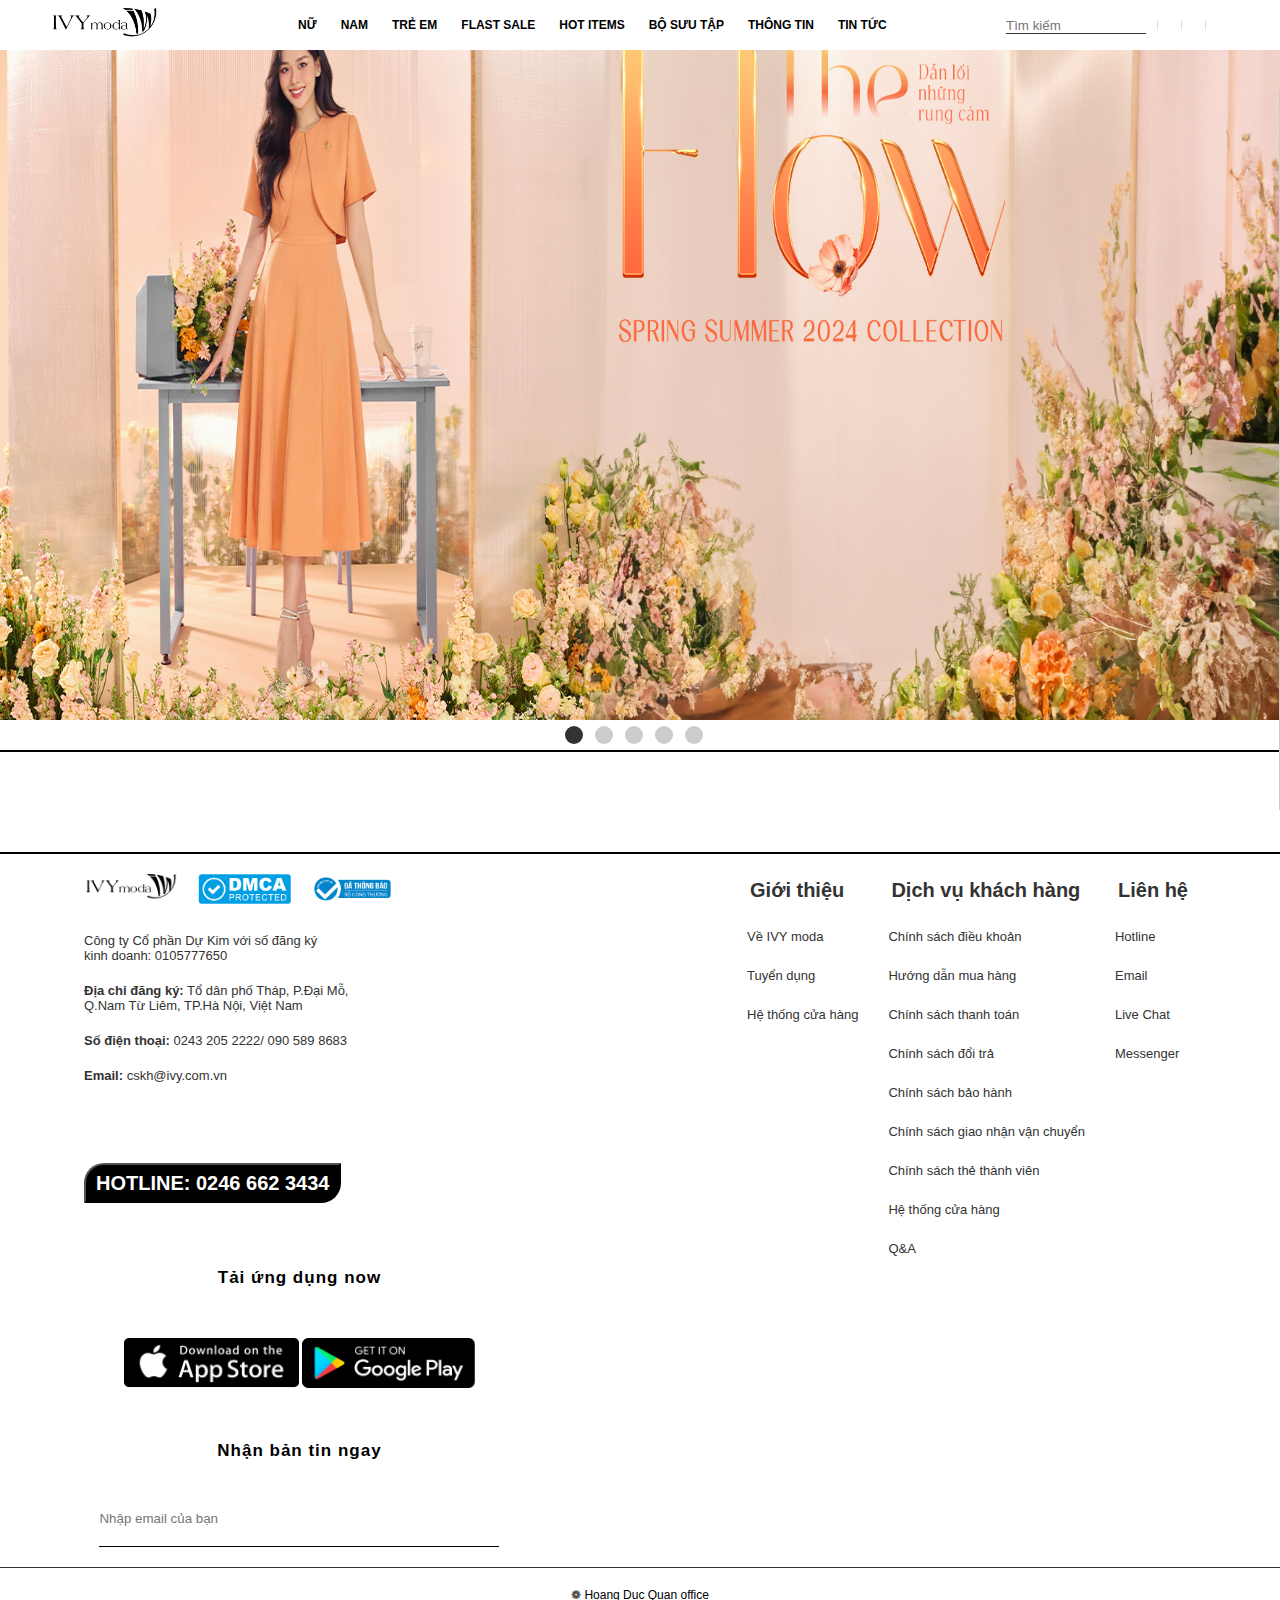
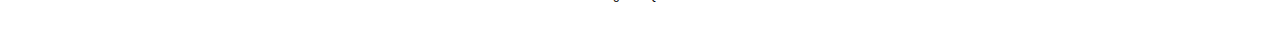
<file: website-valorant/index.html>
<!DOCTYPE html>
<html lang="en">
  <head>
    <meta charset="UTF-8" />
    <meta name="viewport" content="width=device-width, initial-scale=1.0" />
    <title>Document</title>
    <link rel="stylesheet" href="css/style.css" />
    <link
      rel="stylesheet"
      href="https://cdnjs.cloudflare.com/ajax/libs/font-awesome/6.5.0/css/all.min.css"
      integrity="sha512-Avb2QiuDEEvB4bZJYdft2mNjVShBftLdPG8FJ0V7irTLQ8Uo0qcPxh4Plq7G5tGm0rU+1SPhVotteLpBERwTkw=="
      crossorigin="anonymous"
      referrerpolicy="no-referrer"
    />
  </head>
  <body>
    <header>
      <div class="logo">
        <a href="index.html"> <img src="images/logo (1).png" /></a>
      </div>
      <div class="menu">
        <li>
          <a href="category.html">NỮ</a>
          <ul class="submenu show-detal-product">
            <li><a href="">Hàng mới về</a></li>
            <li><a href="">Collection</a></li>
            <li>
              <a href="">Áo</a>
              <ul class="show-detal-product">
                <li><a href="">Áo sơ mi</a></li>
                <li><a href="">Áo thun</a></li>
                <li><a href="">Áo vét</a></li>
                <li><a href="">Áo len</a></li>
                <li><a href="">Áo khoác</a></li>
              </ul>
            </li>
            <li>
              <a href="">Quần</a>
              <ul class="show-detal-product">
                <li><a href="">Quần jean</a></li>
                <li><a href="">Quần lững</a></li>
                <li><a href="">Quần dài</a></li>
                <li><a href="">Quần heateal</a></li>
                <li><a href="">Quần đẹp</a></li>
              </ul>
            </li>
          </ul>
        </li>
        <li>
          <a href="">NAM</a>
          <ul class="submenu show-detal-product">
            <li><a href="">Hàng mới về</a></li>
            <li><a href="">Collection</a></li>
            <li>
              <a href="">Áo</a>
              <ul class="show-detal-product">
                <li><a href="">Áo sơ mi</a></li>
                <li><a href="">Áo thun</a></li>
                <li><a href="">Áo vét</a></li>
                <li><a href="">Áo len</a></li>
                <li><a href="">Áo khoác</a></li>
              </ul>
            </li>
            <li>
              <a href="">Quần</a>
              <ul class="show-detal-product">
                <li><a href="">Quần jean</a></li>
                <li><a href="">Quần lững</a></li>
                <li><a href="">Quần dài</a></li>
                <li><a href="">Quần heateal</a></li>
                <li><a href="">Quần đẹp</a></li>
              </ul>
            </li>
          </ul>
        </li>
        <li><a href="">TRẺ EM</a></li>
        <li><a href="">FLAST SALE</a></li>
        <li><a href="">HOT ITEMS</a></li>
        <li><a href="">BỘ SƯU TẬP</a></li>
        <li><a href="">THÔNG TIN</a></li>
        <li><a href="">TIN TỨC</a></li>


      </div>
      <div class="other">
        <li>
          <input type="text" placeholder="Tìm kiếm " />
          <i class="fas fa-search"> </i>
        </li>
        <li><a class="fa fa-paw"></a></li>
        <li><a class="fa fa-user"></a></li>
        <li><a class="fa fa-shopping-bag"></a></li>
      </div>
    </header>
    <section id="Slider">
      <div class="aspect-radio-169">
        <img src="images/slider1.jpg" alt="" />
        <img src="images/slider2.jpg" alt="" />
        <img src="images/slider3.jpg" alt="" />
      </div>
      <div class="btn-container">
        <div class="dot active"></div>
        <div class="dot"></div>
        <div class="dot"></div>
        <div class="dot"></div>
        <div class="dot"></div>
      </div>
    </section>
    <!-- -------------------------footer---------- -->
    <footer>
      <div class="container">
        <div class="main-footer row">
          <div class="footer-left">
            <div class="footer-left-top">
              <img src="images/logo (1).png" alt="" /><img
                src="images/dmca_protected_16_120.png"
                alt=""
              /><img src="images/img-congthuong.png" alt="" />
            </div>
            <div class="footer-left-main">
              <p>
                Công ty Cổ phần Dự Kim với số đăng ký <br />
                kinh doanh: 0105777650 <br />
              </p>
              <p>
                <span style="font-weight: bold"> Địa chỉ đăng ký:</span> Tổ dân
                phố Tháp, P.Đại Mỗ, <br />
                Q.Nam Từ Liêm, TP.Hà Nội, Việt Nam <br />
              </p>
              <p>
                <span style="font-weight: bold"> Số điện thoại:</span> 0243 205
                2222/ 090 589 8683 <br />
              </p>
              <p>
                <span style="font-weight: bold"> Email:</span> cskh@ivy.com.vn
              </p>
            </div>
            <div class="footer-left-bottom">
                <i class="fa-brands fa-facebook"></i>
                <i class="fa-brands fa-instagram"></i>
                <i class="fa-brands fa-instagram"></i>
                <i class="fa-brands fa-youtube"></i>
                <i class="fa-brands fa-facebook-messenger"></i>
            </div>
            <div class="footer-left-bottom-hotline">
                <button><p>HOTLINE: 0246 662 3434</p></button>
            </div>
          </div>
          <div class="footer-main row">
            <div class="footer-main-content">
              <h2>Giới thiệu</h2>
              <ul>
                <li>Về IVY moda</li>
                <li>Tuyển dụng</li>
                <li>Hệ thống cửa hàng</li>
              </ul>
            </div>
            <div class="footer-main-content">
              <h2>Dịch vụ khách hàng</h2>
              <ul>
                <li>Chính sách điều khoản</li>
                <li>Hướng dẫn mua hàng</li>
                <li>Chính sách thanh toán</li>
                <li>Chính sách đổi trả</li>
                <li>Chính sách bảo hành</li>
                <li>Chính sách giao nhận vận chuyển</li>
                <li>Chính sách thẻ thành viên</li>
                <li>Hệ thống cửa hàng</li>
                <li>Q&A</li>
              </ul>
            </div>
            <div class="footer-main-content">
              <h2>Liên hệ</h2>
              <ul>
                <li>Hotline</li>
                <li>Email</li>
                <li>Live Chat</li>
                <li>Messenger</li>
              </ul>
            </div>
          </div>
          <div class="footer-right">
            <p>Tải ứng dụng now</p>
            <div class="app-google">
              <img src="images/appstore.png" alt="" />
              <img src="images/googleplay.png" alt="" />
            </div>
            <p>Nhận bản tin ngay</p>
            <input type="text" name="" id="" placeholder="Nhập email của bạn" />
          </div>
        </div>
      </div>
      <div class="footer-botom">
        <p> &#10049; Hoang Duc Quan office</p>
      </div>
    </footer>
    <!-- <div class="footer-top">
      <li>
        <a href=""><img src="images/img-congthuong.png" alt="" /></a>
      </li>
      <li><a href="">Liên hệ</a></li>
      <li><a href="">Giới thiệu </a></li>
      <li><a href="">Tuyển dụng</a></li>
      <li>
        <a href="" class="fab fa-facebook-f"></a
        ><a href="" class="fab fa-twitter"></a
        ><a href="" class="fab fa-youtube"></a>
      </li>
    </div>
    <div class="footer-bot">
      <p>
        Công ty Cổ phần Dự Kim với số đăng ký kinh doanh: 0105777650 <br />

        Địa chỉ đăng ký: Tổ dân phố Tháp, P.Đại Mỗ, Q.Nam Từ Liêm, TP.Hà Nội,
        Việt Nam <br />

        Số điện thoại: <b> 0243 205 2222/ 090 589 8683 </b> <br />

        Email: cskh@ivy.com.vn
      </p>
    </div>
    <div class="footer-botom">
      <p>Hoang Duc Quan office</p>
    </div> -->
    <script src="JS/main.js"></script>
  </body>
</html>
</file>
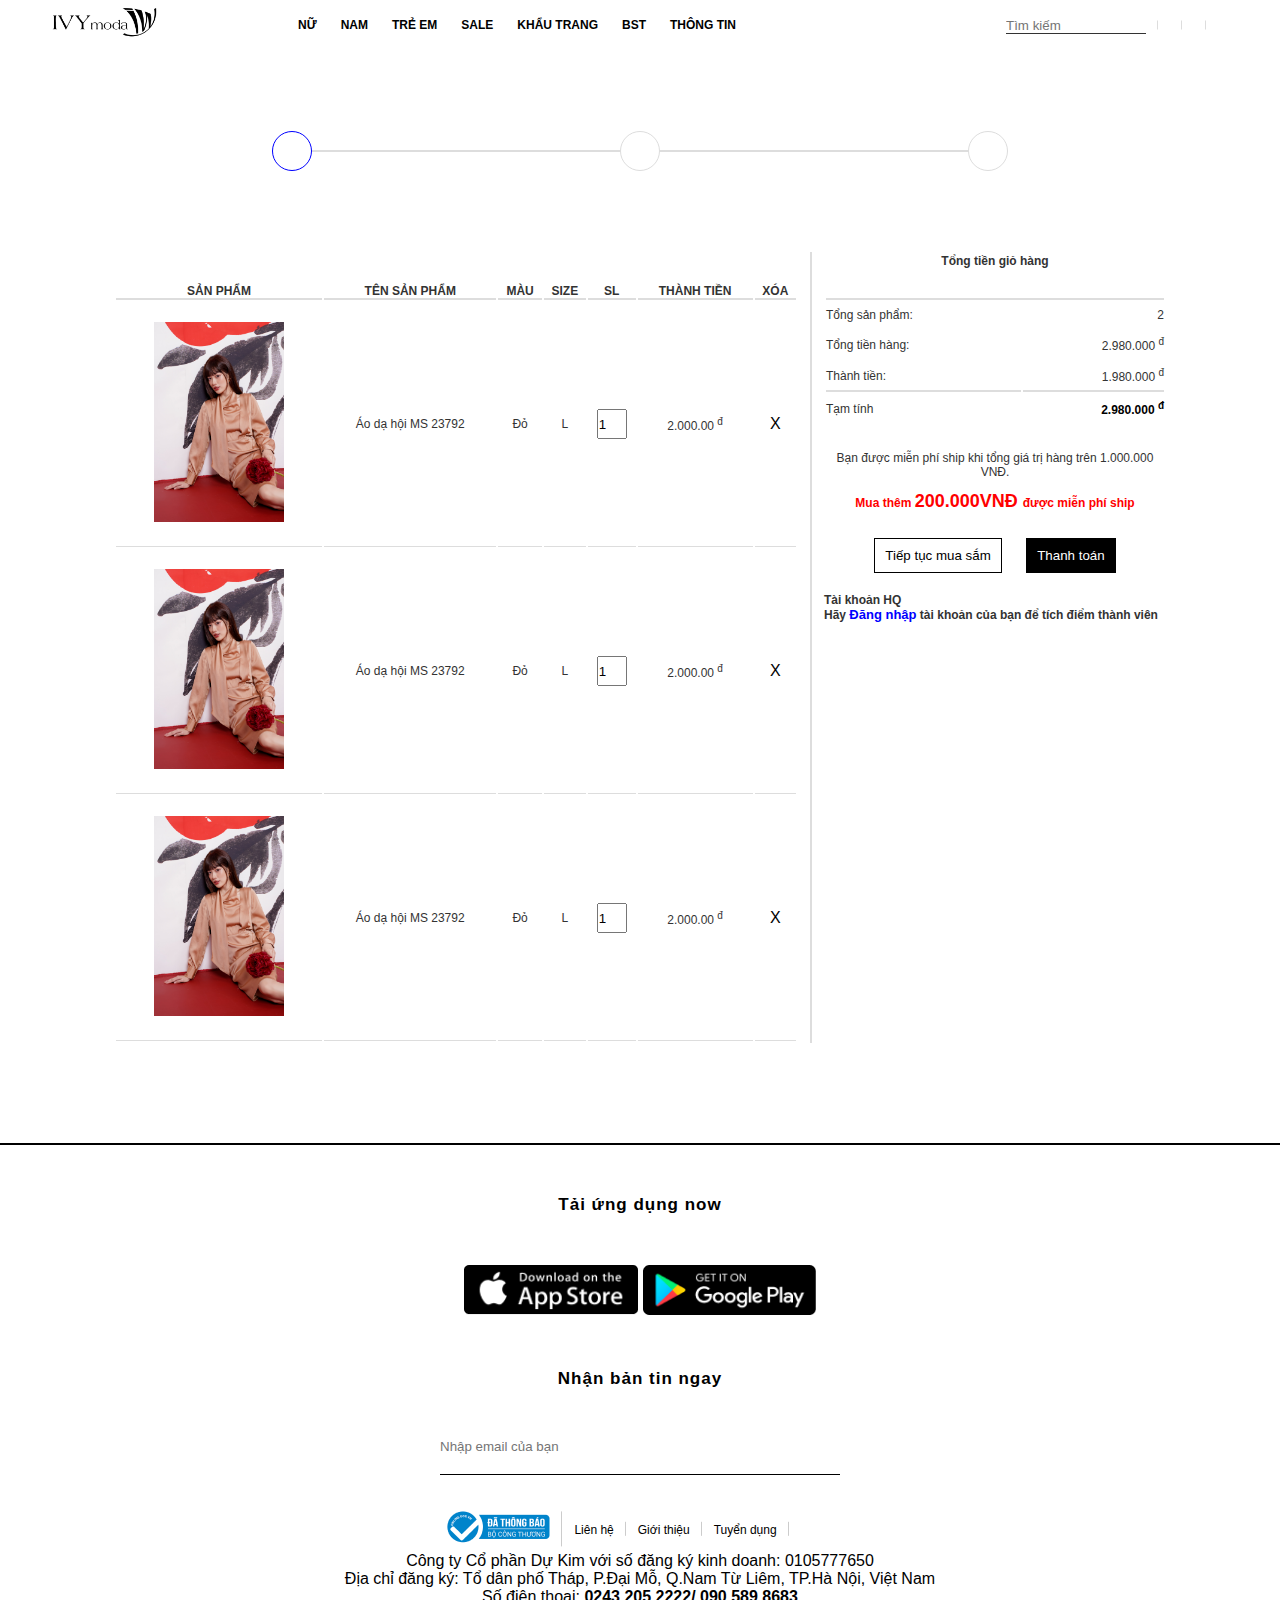
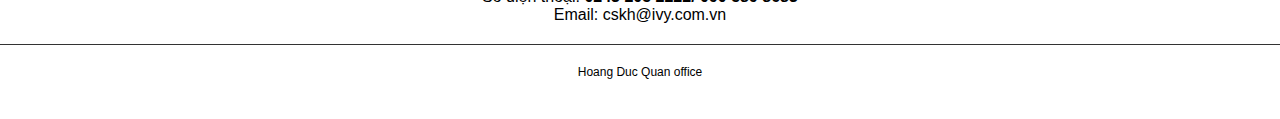
<file: website-valorant/cart.html>
<!DOCTYPE html>
<html lang="en">
  <head>
    <meta charset="UTF-8" />
    <meta name="viewport" content="width=device-width, initial-scale=1.0" />
    <title>Document</title>
    <link rel="stylesheet" href="css/style.css" />
    <link
      rel="stylesheet"
      href="https://cdnjs.cloudflare.com/ajax/libs/font-awesome/6.5.0/css/all.min.css"
      integrity="sha512-Avb2QiuDEEvB4bZJYdft2mNjVShBftLdPG8FJ0V7irTLQ8Uo0qcPxh4Plq7G5tGm0rU+1SPhVotteLpBERwTkw=="
      crossorigin="anonymous"
      referrerpolicy="no-referrer"
    />
  </head>
  <body>
    <header>
      <div class="logo">
        <a href="index.html"> <img src="images/logo (1).png" /></a>
      </div>
      <div class="menu">
        <li>
          <a href="">NỮ</a>
          <ul class="submenu show-detal-product">
            <li><a href="">Hàng mới về</a></li>
            <li><a href="">Collection</a></li>
            <li>
              <a href="">Áo</a>
              <ul class="show-detal-product">
                <li><a href="">Áo sơ mi</a></li>
                <li><a href="">Áo thun</a></li>
                <li><a href="">Áo vét</a></li>
                <li><a href="">Áo len</a></li>
                <li><a href="">Áo khoác</a></li>
              </ul>
            </li>
            <li>
              <a href="">Quần</a>
              <ul class="show-detal-product">
                <li><a href="">Quần jean</a></li>
                <li><a href="">Quần lững</a></li>
                <li><a href="">Quần dài</a></li>
                <li><a href="">Quần heateal</a></li>
                <li><a href="">Quần đẹp</a></li>
              </ul>
            </li>
          </ul>
        </li>
        <li>
          <a href="">NAM</a>
          <ul class="submenu show-detal-product">
            <li><a href="">Hàng mới về</a></li>
            <li><a href="">Collection</a></li>
            <li>
              <a href="">Áo</a>
              <ul class="show-detal-product">
                <li><a href="">Áo sơ mi</a></li>
                <li><a href="">Áo thun</a></li>
                <li><a href="">Áo vét</a></li>
                <li><a href="">Áo len</a></li>
                <li><a href="">Áo khoác</a></li>
              </ul>
            </li>
            <li>
              <a href="">Quần</a>
              <ul class="show-detal-product">
                <li><a href="">Quần jean</a></li>
                <li><a href="">Quần lững</a></li>
                <li><a href="">Quần dài</a></li>
                <li><a href="">Quần heateal</a></li>
                <li><a href="">Quần đẹp</a></li>
              </ul>
            </li>
          </ul>
        </li>
        <li><a href="">TRẺ EM</a></li>
        <li><a href="">SALE</a></li>
        <li><a href="">KHẨU TRANG</a></li>
        <li><a href="">BST</a></li>
        <li><a href="">THÔNG TIN</a></li>
      </div>
      <div class="other">
        <li>
          <input type="text" placeholder="Tìm kiếm " />
          <i class="fas fa-search"> </i>
        </li>
        <li><a class="fa fa-paw"></a></li>
        <li><a class="fa fa-user"></a></li>
        <li><a class="fa fa-shopping-bag"></a></li>
      </div>
    </header>
    <!-- end header -->

    <!------------------ cart ---------------------->
    <section class="cart">
      <div class="container">
        <div class="cart-top-wap">
          <div class="cart-top">
            <div class="cart-top-cart cart-top-item">
              <i class="fas fa-shopping-cart "></i>
            </div>
            <div class="cart-top-adress cart-top-item">
              <i class="fas fa-map-marker-alt "></i>
            </div>
            <div class="cart-top-pay cart-top-item">
              <i class="fas fa-money-check-alt c"></i>
            </div>
          </div>
        </div>
      </div>
      <div class="container">
        <div class="cart-content row">
          <div class="cart-content-left">
            <table>
              <tr>
                <th>Sản phẩm</th>
                <th>Tên sản phẩm</th>
                <th>Màu</th>
                <th>Size</th>
                <th>SL</th>
                <th>Thành tiền</th>
                <th>Xóa</th>
              </tr>
              <tr>
                <td><img src="images/anh1.jpg" alt="" height="200px" /></td>
                <td><p>Áo dạ hội MS 23792</p></td>
                <td><p>Đỏ</p></td>
                <td><p>L</p></td>
                <td><input type="number" value="1" min="1" /></td>
                <td>
                  <p>2.000.00 <sup>đ</sup></p>
                </td>
                <td>X</td>
              </tr>
              <tr>
                <td><img src="images/anh1.jpg" alt="" height="200px" /></td>
                <td><p>Áo dạ hội MS 23792</p></td>
                <td><p>Đỏ</p></td>
                <td><p>L</p></td>
                <td><input type="number" value="1" min="1" /></td>
                <td>
                  <p>2.000.00 <sup>đ</sup></p>
                </td>
                <td>X</td>
              </tr>
              <tr>
                <td><img src="images/anh1.jpg" alt="" height="200px" /></td>
                <td><p>Áo dạ hội MS 23792</p></td>
                <td><p>Đỏ</p></td>
                <td><p>L</p></td>
                <td><input type="number" value="1" min="1" /></td>
                <td>
                  <p>2.000.00 <sup>đ</sup></p>
                </td>
                <td>X</td>
              </tr>
            </table>
          </div>
          <div class="cart-content-right">
            <table>
              <tr>
                <th colspan="2">Tổng tiền giỏ hàng</th>
              </tr>
              <tr>
                <td>Tổng sản phẩm:</td>
                <td>2</td>
              </tr>
              <tr>
                <td>Tổng tiền hàng:</td>
                <td>
                  <p>2.980.000 <sup>đ</sup></p>
                </td>
              </tr>
              <tr>
                <td>Thành tiền:</td>
                <td>
                  <p>1.980.000 <sup>đ</sup></p>
                </td>
              </tr>
              <tr>
                <td>Tạm tính</td>
                <td>
                  <p style="color: black; font-weight: bold">
                    2.980.000 <sup>đ</sup>
                  </p>
                </td>
              </tr>
            </table>
            <div class="cart-content-right-text">
              <p>
                Bạn được miễn phí ship khi tổng giá trị hàng trên 1.000.000 VNĐ.
              </p>
              <p style="color: red; font-weight: bold">
                Mua thêm <span style="font-size: 18px"> 200.000VNĐ </span> được
                miễn phí ship
              </p>
            </div>
            <div class="cart-content-right-button">
              <button>Tiếp tục mua sắm</button>
              <button>Thanh toán</button>
            </div>
            <div class="cart-content-right-dangnhap">
              <p>Tài khoản HQ</p>
              <p>
                Hãy <a href="">Đăng nhập</a> tài khoản của bạn để tích điểm
                thành viên
              </p>
            </div>
          </div>
        </div>
      </div>
    </section>

    <!-- -------------------------footer---------- -->
    <section class="app-container">
      <p>Tải ứng dụng now</p>
      <div class="app-google">
        <img src="images/appstore.png" alt="" />
        <img src="images/googleplay.png" alt="" />
      </div>
      <p>Nhận bản tin ngay</p>
      <input type="text" name="" id="" placeholder="Nhập email của bạn" />
    </section>
    <div class="footer-top">
      <li>
        <a href=""><img src="images/img-congthuong.png" alt="" /></a>
      </li>
      <li><a href="">Liên hệ</a></li>
      <li><a href="">Giới thiệu </a></li>
      <li><a href="">Tuyển dụng</a></li>
      <li>
        <a href="" class="fab fa-facebook-f"></a
        ><a href="" class="fab fa-twitter"></a
        ><a href="" class="fab fa-youtube"></a>
      </li>
    </div>
    <div class="footer-bot">
      <p>
        Công ty Cổ phần Dự Kim với số đăng ký kinh doanh: 0105777650 <br />

        Địa chỉ đăng ký: Tổ dân phố Tháp, P.Đại Mỗ, Q.Nam Từ Liêm, TP.Hà Nội,
        Việt Nam <br />

        Số điện thoại: <b> 0243 205 2222/ 090 589 8683 </b> <br />

        Email: cskh@ivy.com.vn
      </p>
    </div>
    <div class="footer-botom">
      <p>Hoang Duc Quan office</p>
    </div>
    <script src="JS/main.js"></script>
  </body>
</html>
</file>
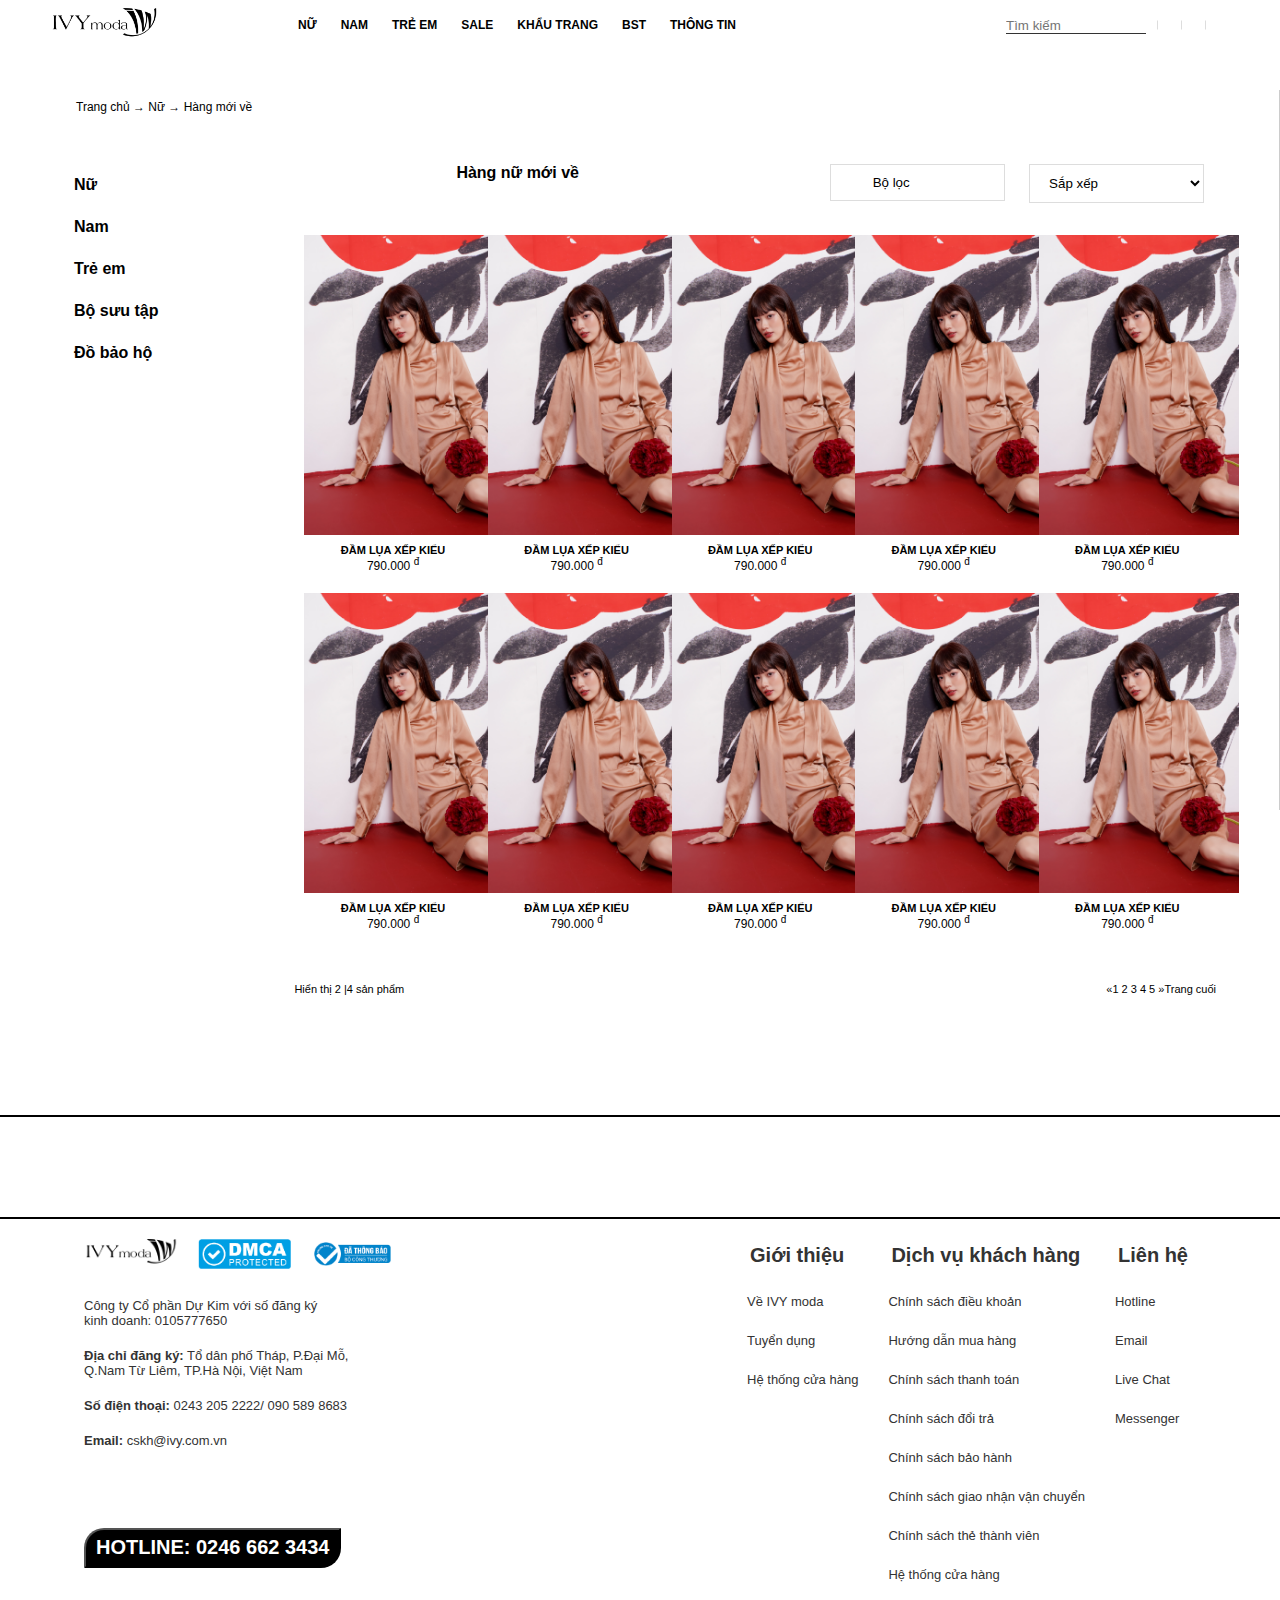
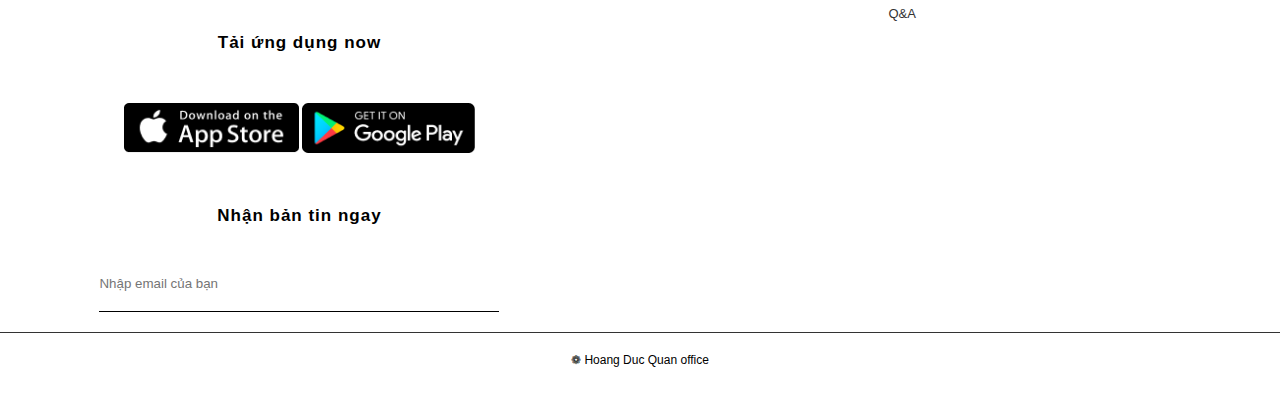
<file: website-valorant/category.html>
<!DOCTYPE html>
<html lang="en">
  <head>
    <meta charset="UTF-8" />
    <meta name="viewport" content="width=device-width, initial-scale=1.0" />
    <title>Document</title>
    <link rel="stylesheet" href="css/style.css" />
    <link
      rel="stylesheet"
      href="https://cdnjs.cloudflare.com/ajax/libs/font-awesome/6.5.0/css/all.min.css"
      integrity="sha512-Avb2QiuDEEvB4bZJYdft2mNjVShBftLdPG8FJ0V7irTLQ8Uo0qcPxh4Plq7G5tGm0rU+1SPhVotteLpBERwTkw=="
      crossorigin="anonymous"
      referrerpolicy="no-referrer"
    />
  </head>
  <body>
    <header>
      <div class="logo">
        <a href="index.html"> <img src="images/logo (1).png" /></a>
      </div>
      <div class="menu">
        <li>
          <a href="">NỮ</a>
          <ul class="submenu show-detal-product">
            <li><a href="">Hàng mới về</a></li>
            <li><a href="">Collection</a></li>
            <li>
              <a href="">Áo</a>
              <ul class="show-detal-product">
                <li><a href="">Áo sơ mi</a></li>
                <li><a href="">Áo thun</a></li>
                <li><a href="">Áo vét</a></li>
                <li><a href="">Áo len</a></li>
                <li><a href="">Áo khoác</a></li>
              </ul>
            </li>
            <li>
              <a href="">Quần</a>
              <ul class="show-detal-product">
                <li><a href="">Quần jean</a></li>
                <li><a href="">Quần lững</a></li>
                <li><a href="">Quần dài</a></li>
                <li><a href="">Quần heateal</a></li>
                <li><a href="">Quần đẹp</a></li>
              </ul>
            </li>
          </ul>
        </li>
        <li>
          <a href="">NAM</a>
          <ul class="submenu show-detal-product">
            <li><a href="">Hàng mới về</a></li>
            <li><a href="">Collection</a></li>
            <li>
              <a href="">Áo</a>
              <ul class="show-detal-product">
                <li><a href="">Áo sơ mi</a></li>
                <li><a href="">Áo thun</a></li>
                <li><a href="">Áo vét</a></li>
                <li><a href="">Áo len</a></li>
                <li><a href="">Áo khoác</a></li>
              </ul>
            </li>
            <li>
              <a href="">Quần</a>
              <ul class="show-detal-product">
                <li><a href="">Quần jean</a></li>
                <li><a href="">Quần lững</a></li>
                <li><a href="">Quần dài</a></li>
                <li><a href="">Quần heateal</a></li>
                <li><a href="">Quần đẹp</a></li>
              </ul>
            </li>
          </ul>
        </li>
        <li><a href="">TRẺ EM</a></li>
        <li><a href="">SALE</a></li>
        <li><a href="">KHẨU TRANG</a></li>
        <li><a href="">BST</a></li>
        <li><a href="">THÔNG TIN</a></li>
      </div>
      <div class="other">
        <li>
          <input type="text" placeholder="Tìm kiếm " />
          <i class="fas fa-search"> </i>
        </li>
        <li><a class="fa fa-paw"></a></li>
        <li><a class="fa fa-user"></a></li>
        <li><a class="fa fa-shopping-bag"></a></li>
      </div>
    </header>
    <!----------------------------category------------------  -->
    <section class="category">
      <div class="container">
      <div class="category-container row">
        <div class="category-top">
          <p>
            Trang chủ <span>&#8594;</span> Nữ <span>&#8594;</span> Hàng mới về
          </p>
        </div>
      </div>
      <div class="category-main">
        <div class="category-left">
          <ul>
            <li class="category-left-li">
              <a href="">Nữ</a>
              <ul>
                <li><a href="">Hàng nữ mới về</a></li>
                <li><a href="">Beyond trendy</a></li>
                <li><a href="">Jean for joy</a></li>
                <li><a href="">Quần jean nữ</a></li>
              </ul>
            </li>
            <li class="category-left-li">
              <a href="">Nam</a>
              <ul>
                <li><a href="">Hàng nam mới về</a></li>
                <li><a href="">Beyond trendy</a></li>
                <li><a href="">Jean for joy</a></li>
                <li><a href="">Quần jean nữ</a></li>
              </ul>
            </li>
            <li class="category-left-li"><a href="">Trẻ em</a></li>
            <li class="category-left-li"><a href="">Bộ sưu tập</a></li>
            <li class="category-left-li"><a href="">Đồ bảo hộ</a></li>
          </ul>
        </div>
        <div class="category-right">
          <div class="row">
            <div class="category-right-top-item">
              <p>Hàng nữ mới về</p>
            </div>
            <div class="category-right-top-item">
              <button>
                <span>Bộ lọc</span><i class="fas fa-sort-down"></i>
              </button>
            </div>
            <div class="category-right-top-item">
              <select name="" id="">
                <option value="">Sắp xếp</option>
                <option value="">Giá cao đến thấp</option>
                <option value="">Giá thấp đến cao</option>
              </select>
            </div>
          </div>
          <div class="category-right-content">
              <div class="category-right-content-item">
                <a href="product.html">
                <img src="images/anh1.jpg" alt="" />
                </a>
                <h1>ĐẦM LỤA XẾP KIỂU</h1>
                <p>790.000 <sup>đ</sup></p>
              </div>
            <div class="category-right-content-item">
              <img src="images/anh1.jpg" alt="" />
              <h1>ĐẦM LỤA XẾP KIỂU</h1>
              <p>790.000 <sup>đ</sup></p>
            </div>
            <div class="category-right-content-item">
              <img src="images/anh1.jpg" alt="" />
              <h1>ĐẦM LỤA XẾP KIỂU</h1>
              <p>790.000 <sup>đ</sup></p>
            </div>
            <div class="category-right-content-item">
              <img src="images/anh1.jpg" alt="" />
              <h1>ĐẦM LỤA XẾP KIỂU</h1>
              <p>790.000 <sup>đ</sup></p>
            </div>
            <div class="category-right-content-item">
              <img src="images/anh1.jpg" alt="" />
              <h1>ĐẦM LỤA XẾP KIỂU</h1>
              <p>790.000 <sup>đ</sup></p>
            </div>
            <div class="category-right-content-item">
              <img src="images/anh1.jpg" alt="" />
              <h1>ĐẦM LỤA XẾP KIỂU</h1>
              <p>790.000 <sup>đ</sup></p>
            </div>
            <div class="category-right-content-item">
              <img src="images/anh1.jpg" alt="" />
              <h1>ĐẦM LỤA XẾP KIỂU</h1>
              <p>790.000 <sup>đ</sup></p>
            </div>
            <div class="category-right-content-item">
              <img src="images/anh1.jpg" alt="" />
              <h1>ĐẦM LỤA XẾP KIỂU</h1>
              <p>790.000 <sup>đ</sup></p>
            </div>
            <div class="category-right-content-item">
              <img src="images/anh1.jpg" alt="" />
              <h1>ĐẦM LỤA XẾP KIỂU</h1>
              <p>790.000 <sup>đ</sup></p>
            </div>
            <div class="category-right-content-item">
              <img src="images/anh1.jpg" alt="" />
              <h1>ĐẦM LỤA XẾP KIỂU</h1>
              <p>790.000 <sup>đ</sup></p>
            </div>
          </div>
          <div class="category-right-bottom row">
            <div class="category-right-bottom-items">
              <p>Hiển thị 2 <span>|</span>4 sản phẩm</p>
            </div>
            <div class="category-right-bottom-items">
              <p><span>&#171;</span>1 2 3 4 5 <span>&#187;</span>Trang cuối</p>
            </div>
          </div>
        </div>
      </div>
    </div>
    </section>
    <!-- ---------------------------------------------------  -->
 <!-- -------------------------footer---------- -->
 <footer>
  <div class="container">
    <div class="main-footer row">
      <div class="footer-left">
        <div class="footer-left-top">
          <img src="images/logo (1).png" alt="" /><img
            src="images/dmca_protected_16_120.png"
            alt=""
          /><img src="images/img-congthuong.png" alt="" />
        </div>
        <div class="footer-left-main">
          <p>
            Công ty Cổ phần Dự Kim với số đăng ký <br />
            kinh doanh: 0105777650 <br />
          </p>
          <p>
            <span style="font-weight: bold"> Địa chỉ đăng ký:</span> Tổ dân
            phố Tháp, P.Đại Mỗ, <br />
            Q.Nam Từ Liêm, TP.Hà Nội, Việt Nam <br />
          </p>
          <p>
            <span style="font-weight: bold"> Số điện thoại:</span> 0243 205
            2222/ 090 589 8683 <br />
          </p>
          <p>
            <span style="font-weight: bold"> Email:</span> cskh@ivy.com.vn
          </p>
        </div>
        <div class="footer-left-bottom">
            <i class="fa-brands fa-facebook"></i>
            <i class="fa-brands fa-instagram"></i>
            <i class="fa-brands fa-instagram"></i>
            <i class="fa-brands fa-youtube"></i>
            <i class="fa-brands fa-facebook-messenger"></i>
        </div>
        <div class="footer-left-bottom-hotline">
            <button><p>HOTLINE: 0246 662 3434</p></button>
        </div>
      </div>
      <div class="footer-main row">
        <div class="footer-main-content">
          <h2>Giới thiệu</h2>
          <ul>
            <li>Về IVY moda</li>
            <li>Tuyển dụng</li>
            <li>Hệ thống cửa hàng</li>
          </ul>
        </div>
        <div class="footer-main-content">
          <h2>Dịch vụ khách hàng</h2>
          <ul>
            <li>Chính sách điều khoản</li>
            <li>Hướng dẫn mua hàng</li>
            <li>Chính sách thanh toán</li>
            <li>Chính sách đổi trả</li>
            <li>Chính sách bảo hành</li>
            <li>Chính sách giao nhận vận chuyển</li>
            <li>Chính sách thẻ thành viên</li>
            <li>Hệ thống cửa hàng</li>
            <li>Q&A</li>
          </ul>
        </div>
        <div class="footer-main-content">
          <h2>Liên hệ</h2>
          <ul>
            <li>Hotline</li>
            <li>Email</li>
            <li>Live Chat</li>
            <li>Messenger</li>
          </ul>
        </div>
      </div>
      <div class="footer-right">
        <p>Tải ứng dụng now</p>
        <div class="app-google">
          <img src="images/appstore.png" alt="" />
          <img src="images/googleplay.png" alt="" />
        </div>
        <p>Nhận bản tin ngay</p>
        <input type="text" name="" id="" placeholder="Nhập email của bạn" />
      </div>
    </div>
  </div>
  <div class="footer-botom">
    <p> &#10049; Hoang Duc Quan office</p>
  </div>
</footer>
    <script src="JS/main.js"></script>
  </body>
</html>
</file>
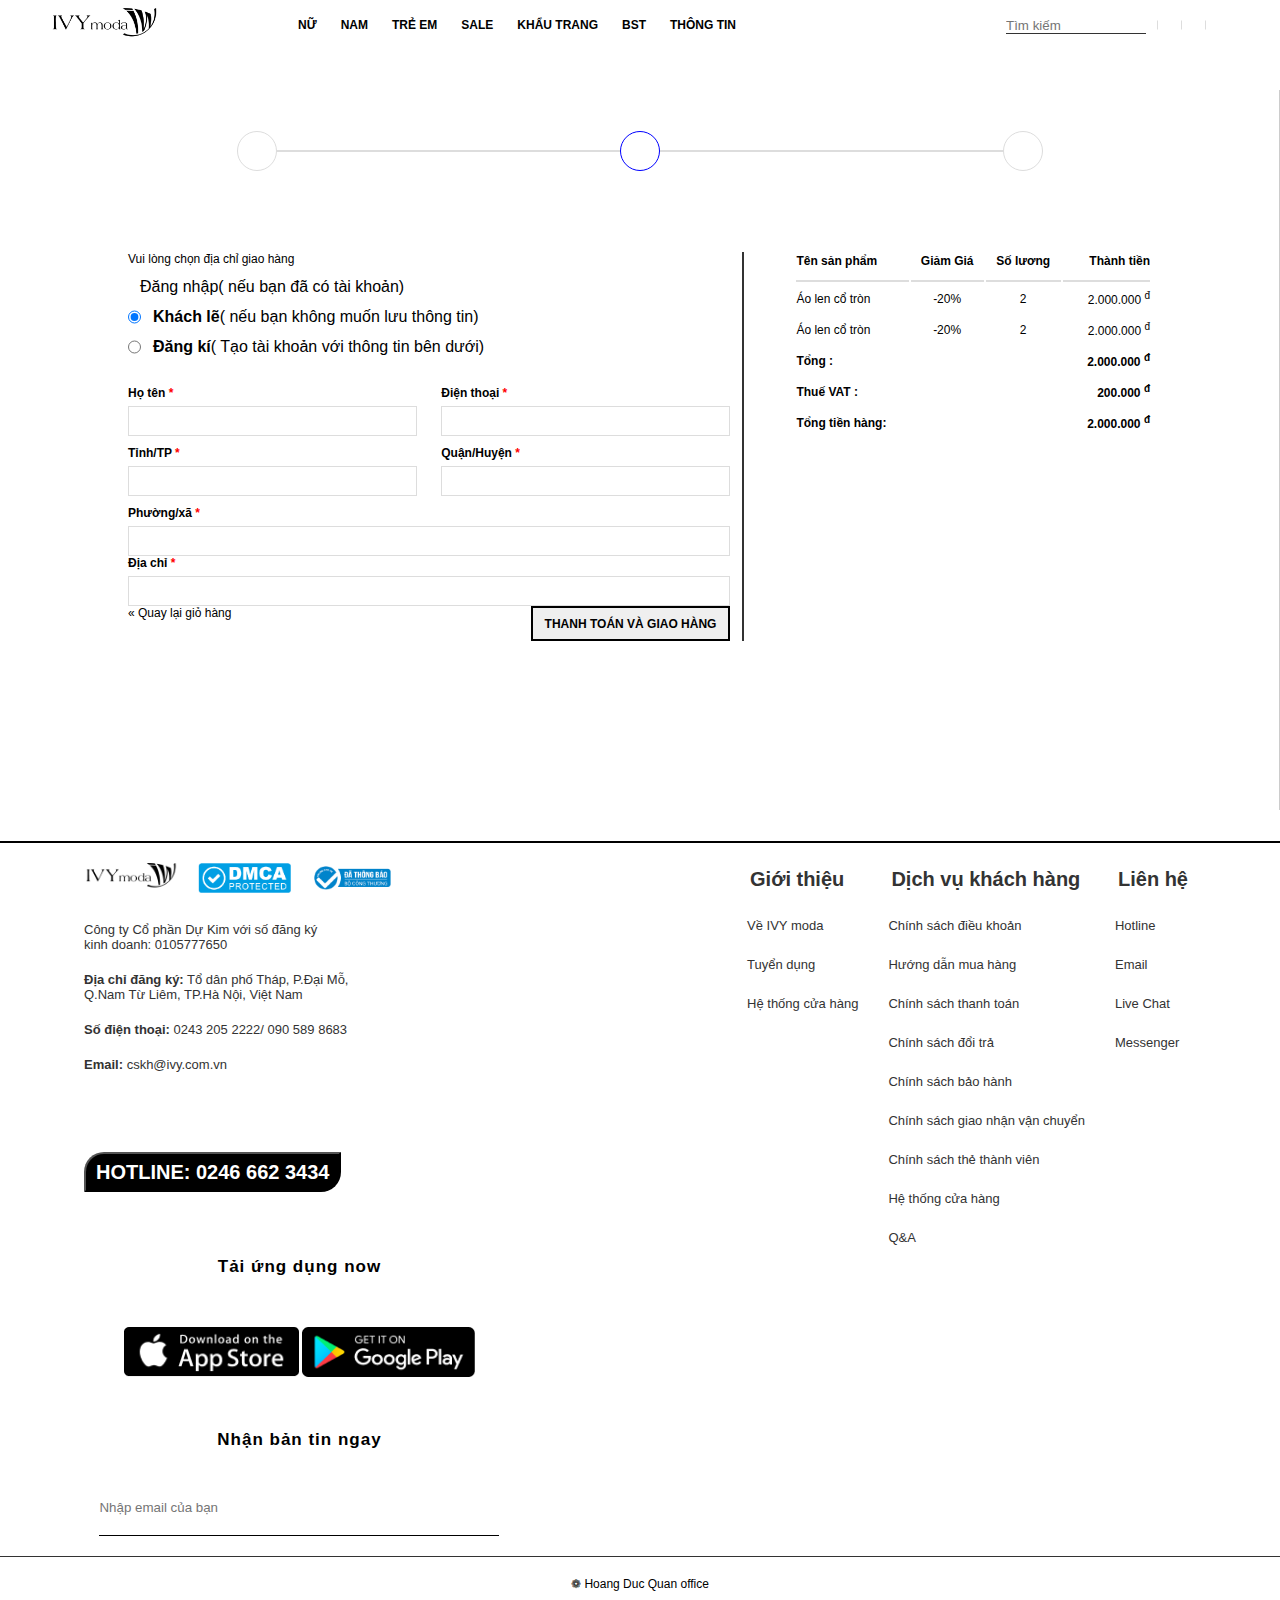
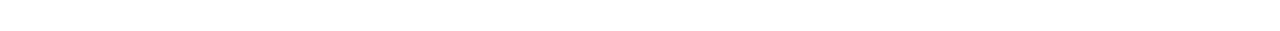
<file: website-valorant/delivery.html>
<!DOCTYPE html>
<html lang="en">
  <head>
    <meta charset="UTF-8" />
    <meta name="viewport" content="width=device-width, initial-scale=1.0" />
    <title>Document</title>
    <link rel="stylesheet" href="css/style.css" />
    <link
      rel="stylesheet"
      href="https://cdnjs.cloudflare.com/ajax/libs/font-awesome/6.5.0/css/all.min.css"
      integrity="sha512-Avb2QiuDEEvB4bZJYdft2mNjVShBftLdPG8FJ0V7irTLQ8Uo0qcPxh4Plq7G5tGm0rU+1SPhVotteLpBERwTkw=="
      crossorigin="anonymous"
      referrerpolicy="no-referrer"
    />
  </head>
  <body>
    <header>
      <div class="logo">
        <a href="index.html"> <img src="images/logo (1).png" /></a>
      </div>
      <div class="menu">
        <li>
          <a href="">NỮ</a>
          <ul class="submenu show-detal-product">
            <li><a href="">Hàng mới về</a></li>
            <li><a href="">Collection</a></li>
            <li>
              <a href="">Áo</a>
              <ul class="show-detal-product">
                <li><a href="">Áo sơ mi</a></li>
                <li><a href="">Áo thun</a></li>
                <li><a href="">Áo vét</a></li>
                <li><a href="">Áo len</a></li>
                <li><a href="">Áo khoác</a></li>
              </ul>
            </li>
            <li>
              <a href="">Quần</a>
              <ul class="show-detal-product">
                <li><a href="">Quần jean</a></li>
                <li><a href="">Quần lững</a></li>
                <li><a href="">Quần dài</a></li>
                <li><a href="">Quần heateal</a></li>
                <li><a href="">Quần đẹp</a></li>
              </ul>
            </li>
          </ul>
        </li>
        <li>
          <a href="">NAM</a>
          <ul class="submenu show-detal-product">
            <li><a href="">Hàng mới về</a></li>
            <li><a href="">Collection</a></li>
            <li>
              <a href="">Áo</a>
              <ul class="show-detal-product">
                <li><a href="">Áo sơ mi</a></li>
                <li><a href="">Áo thun</a></li>
                <li><a href="">Áo vét</a></li>
                <li><a href="">Áo len</a></li>
                <li><a href="">Áo khoác</a></li>
              </ul>
            </li>
            <li>
              <a href="">Quần</a>
              <ul class="show-detal-product">
                <li><a href="">Quần jean</a></li>
                <li><a href="">Quần lững</a></li>
                <li><a href="">Quần dài</a></li>
                <li><a href="">Quần heateal</a></li>
                <li><a href="">Quần đẹp</a></li>
              </ul>
            </li>
          </ul>
        </li>
        <li><a href="">TRẺ EM</a></li>
        <li><a href="">SALE</a></li>
        <li><a href="">KHẨU TRANG</a></li>
        <li><a href="">BST</a></li>
        <li><a href="">THÔNG TIN</a></li>
      </div>
      <div class="other">
        <li>
          <input type="text" placeholder="Tìm kiếm " />
          <i class="fas fa-search"> </i>
        </li>
        <li><a class="fa fa-paw"></a></li>
        <li><a class="fa fa-user"></a></li>
        <li><a class="fa fa-shopping-bag"></a></li>
      </div>
    </header>
    <!-- end header -->
    <!-- ---------Delivery--------- -->
    <section class="delivery">
        <div class="container">
            <div class="delivery-top-wap">
                <div class="delivery-top">
                    <div class="delivery-top-cart delivery-top-item">
                        <i class="fas fa-shopping-cart "></i>
                      </div>
                      <div class="delivery-top-adress delivery-top-item">
                        <i class="fas fa-map-marker-alt "></i>
                      </div>
                      <div class="delivery-top-pay delivery-top-item">
                        <i class="fas fa-money-check-alt "></i>
                      </div>
                </div>
            </div>
            <div class="container">
                <div class="delivery-content row">
                    <div class="delivery-content-left">
                        <p>Vui lòng chọn địa chỉ giao hàng</p>
                        <div class="delivery-content-left-dangnhap row">
                            <i class="fa-solid fa-right-to-bracket"></i>
                            <p>Đăng nhập( nếu bạn đã có tài khoản)</p>
                        </div>
                        <div class="delivery-content-left-khachle row">
                            <input type="radio" checked name="loaikhach" value="khachle" >
                            <p><span style="font-weight: bold;">Khách lẽ</span>( nếu bạn không muốn lưu thông tin)</p>
                        </div>
                        <div class="delivery-content-left-dangky row">
                            <input type="radio"  name="loaikhach">
                            <p><span style="font-weight: bold;">Đăng kí</span>( Tạo tài khoản với thông tin bên dưới)</p>
                        </div>
                        <div class="delivery-content-left-input-top row">
                            <div class="delivery-content-left-input-top-item">
                                <label for="">Họ tên <span style="color: red;">*</span></label>
                                <input type="text">
                            </div>
                            <div class="delivery-content-left-input-top-item">
                                <label for="">Điện thoại <span style="color: red;">*</span></label>
                                <input type="text">
                            </div>
                            </div>
                            <div class="delivery-content-left-input-top row"> 
                            <div class="delivery-content-left-input-top-item">
                                <label for="">Tỉnh/TP <span style="color: red;">*</span></label>
                                <input type="text">
                            </div>
                            <div class="delivery-content-left-input-top-item">
                                <label for="">Quận/Huyện <span style="color: red;">*</span></label>
                                <input type="text">
                            </div>
                        </div>
                        <div class="delivery-content-left-input-bottom">
                            <label for="">Phường/xã <span style="color: red;">*</span></label>
                            <input type="text">
                        </div>
                        <div class="delivery-content-left-input-bottom">
                            <label for="">Địa chỉ <span style="color: red;">*</span></label>
                            <input type="text">
                        </div>
                        <div class="delivery-content-left-button row">
                            <a href="">&#171; Quay lại giỏ hàng</a>
                            <button><p style="font-weight:bold ;"> THANH TOÁN VÀ GIAO HÀNG </p></button>
                        </div>
                    </div>
                    <div class="delivery-content-right">
                        <table>
                            <tr>
                                <th>Tên sản phẩm </th>
                                <th>Giảm Giá </th>
                                <th>Số lương </th>
                                <th>Thành tiền </th>
                            </tr>
                            <tr>
                                <td>Áo len cổ tròn</td>
                                <td>-20%</td>
                                <td>2</td>
                                <td> <p>2.000.000 <sup>đ</sup></p></td>
                            </tr>
                            <tr>
                                <td>Áo len cổ tròn</td>
                                <td>-20%</td>
                                <td>2</td>
                                <td> <p>2.000.000 <sup>đ</sup></p></td>
                            </tr>
                            <tr>
                                <td style="font-weight: bold;" colspan="3">Tổng : </td>
                                <td style="font-weight: bold;" ><p>2.000.000 <sup>đ</sup></p> </td>
                            </tr>
                            <tr>
                                <td style="font-weight: bold;" colspan="3">Thuế VAT : </td>
                                <td style="font-weight: bold;" ><p>200.000 <sup>đ</sup></p> </td>
                            </tr>
                            <tr>
                                <td style="font-weight: bold;" colspan="3">Tổng tiền hàng: </td>
                                <td style="font-weight: bold;" ><p>2.000.000 <sup>đ</sup></p> </td>
                            </tr>
                        </table>
                    </div>
                </div>
            </div>
        </div>
    </section>
    
     <!-- -------------------------footer---------- -->
     <footer>
      <div class="container">
        <div class="main-footer row">
          <div class="footer-left">
            <div class="footer-left-top">
              <img src="images/logo (1).png" alt="" /><img
                src="images/dmca_protected_16_120.png"
                alt=""
              /><img src="images/img-congthuong.png" alt="" />
            </div>
            <div class="footer-left-main">
              <p>
                Công ty Cổ phần Dự Kim với số đăng ký <br />
                kinh doanh: 0105777650 <br />
              </p>
              <p>
                <span style="font-weight: bold"> Địa chỉ đăng ký:</span> Tổ dân
                phố Tháp, P.Đại Mỗ, <br />
                Q.Nam Từ Liêm, TP.Hà Nội, Việt Nam <br />
              </p>
              <p>
                <span style="font-weight: bold"> Số điện thoại:</span> 0243 205
                2222/ 090 589 8683 <br />
              </p>
              <p>
                <span style="font-weight: bold"> Email:</span> cskh@ivy.com.vn
              </p>
            </div>
            <div class="footer-left-bottom">
                <i class="fa-brands fa-facebook"></i>
                <i class="fa-brands fa-instagram"></i>
                <i class="fa-brands fa-instagram"></i>
                <i class="fa-brands fa-youtube"></i>
                <i class="fa-brands fa-facebook-messenger"></i>
            </div>
            <div class="footer-left-bottom-hotline">
                <button><p>HOTLINE: 0246 662 3434</p></button>
            </div>
          </div>
          <div class="footer-main row">
            <div class="footer-main-content">
              <h2>Giới thiệu</h2>
              <ul>
                <li>Về IVY moda</li>
                <li>Tuyển dụng</li>
                <li>Hệ thống cửa hàng</li>
              </ul>
            </div>
            <div class="footer-main-content">
              <h2>Dịch vụ khách hàng</h2>
              <ul>
                <li>Chính sách điều khoản</li>
                <li>Hướng dẫn mua hàng</li>
                <li>Chính sách thanh toán</li>
                <li>Chính sách đổi trả</li>
                <li>Chính sách bảo hành</li>
                <li>Chính sách giao nhận vận chuyển</li>
                <li>Chính sách thẻ thành viên</li>
                <li>Hệ thống cửa hàng</li>
                <li>Q&A</li>
              </ul>
            </div>
            <div class="footer-main-content">
              <h2>Liên hệ</h2>
              <ul>
                <li>Hotline</li>
                <li>Email</li>
                <li>Live Chat</li>
                <li>Messenger</li>
              </ul>
            </div>
          </div>
          <div class="footer-right">
            <p>Tải ứng dụng now</p>
            <div class="app-google">
              <img src="images/appstore.png" alt="" />
              <img src="images/googleplay.png" alt="" />
            </div>
            <p>Nhận bản tin ngay</p>
            <input type="text" name="" id="" placeholder="Nhập email của bạn" />
          </div>
        </div>
      </div>
      <div class="footer-botom">
        <p> &#10049; Hoang Duc Quan office</p>
      </div>
    </footer>
    <script src="JS/main.js"></script>
  </body>
</html>
</file>
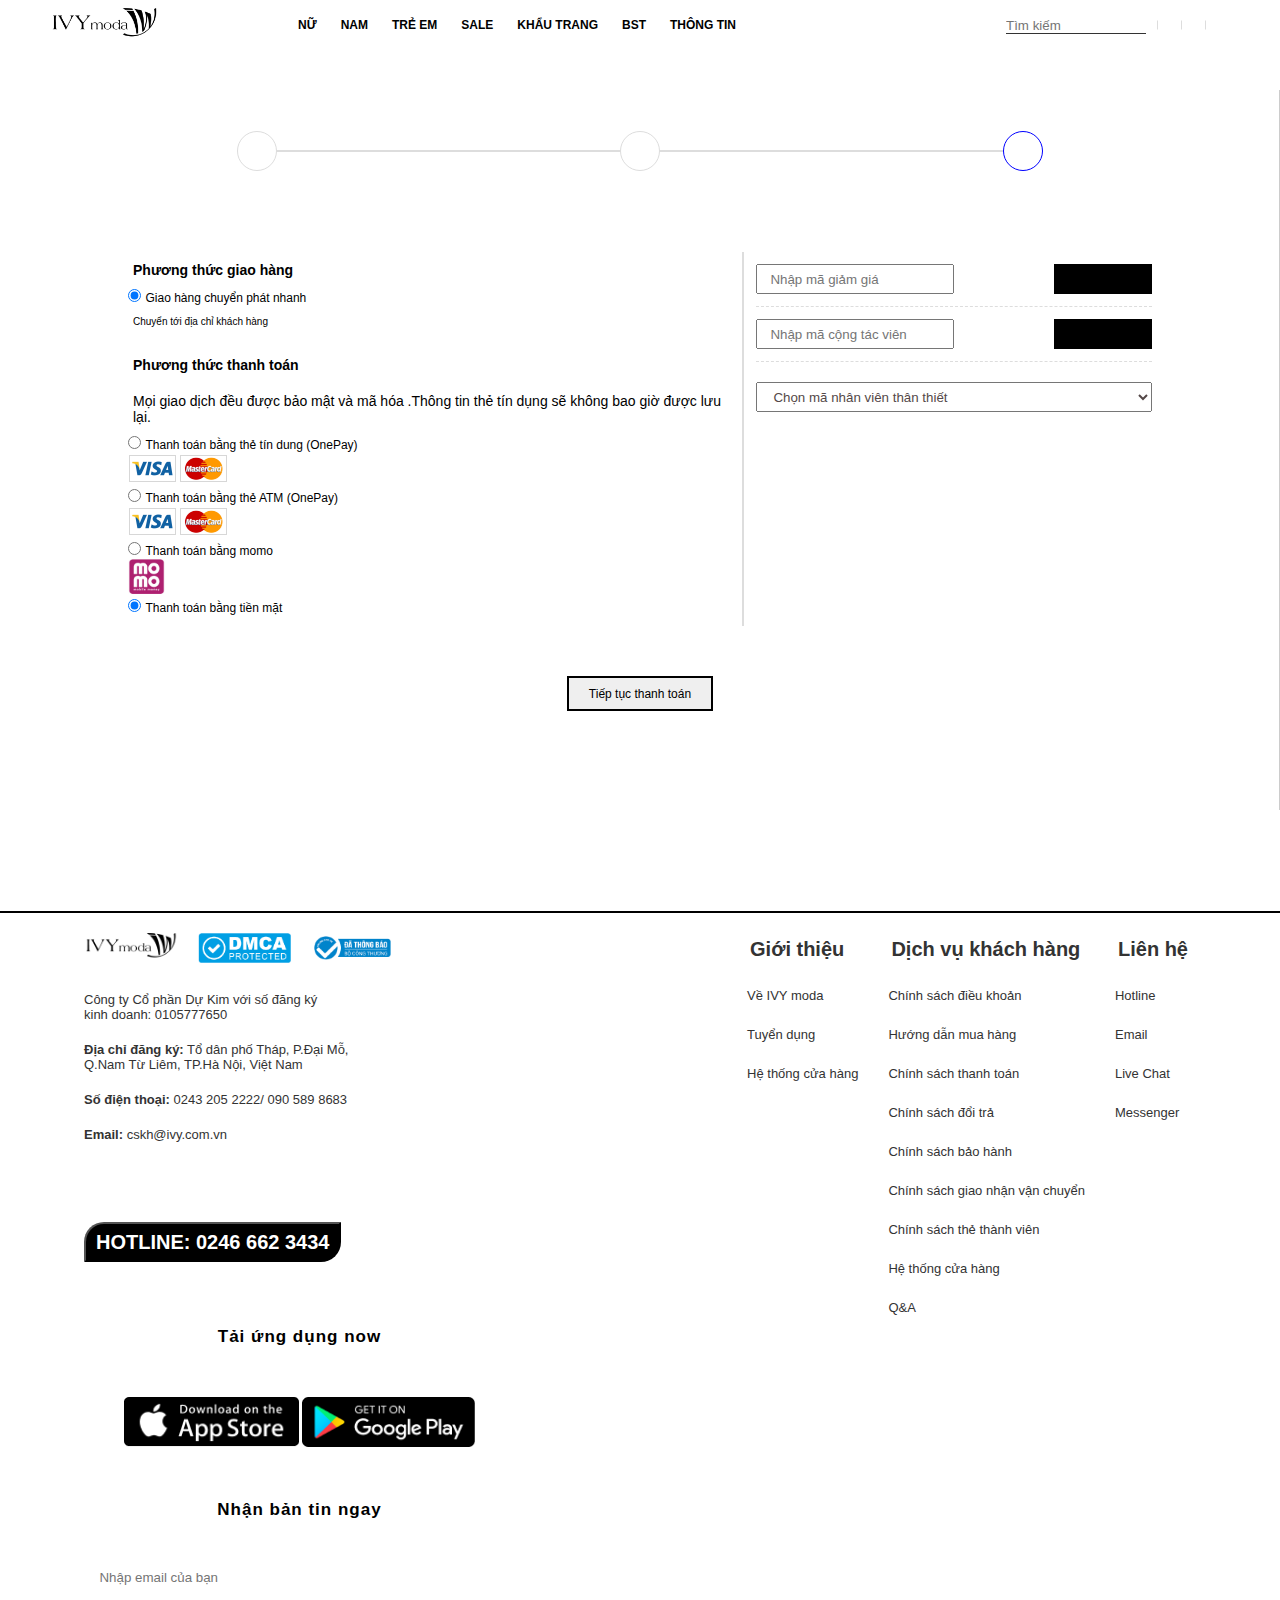
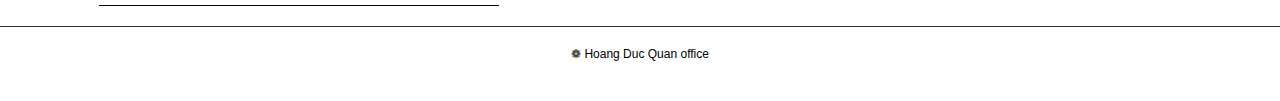
<file: website-valorant/payment.html>
<!DOCTYPE html>
<html lang="en">
  <head>
    <meta charset="UTF-8" />
    <meta name="viewport" content="width=device-width, initial-scale=1.0" />
    <title>Document</title>
    <link rel="stylesheet" href="css/style.css" />
    <link
      rel="stylesheet"
      href="https://cdnjs.cloudflare.com/ajax/libs/font-awesome/6.5.0/css/all.min.css"
      integrity="sha512-Avb2QiuDEEvB4bZJYdft2mNjVShBftLdPG8FJ0V7irTLQ8Uo0qcPxh4Plq7G5tGm0rU+1SPhVotteLpBERwTkw=="
      crossorigin="anonymous"
      referrerpolicy="no-referrer"
    />
  </head>
  <body>
    <header>
      <div class="logo">
        <a href="index.html"> <img src="images/logo (1).png" /></a>
      </div>
      <div class="menu">
        <li>
          <a href="">NỮ</a>
          <ul class="submenu show-detal-product">
            <li><a href="">Hàng mới về</a></li>
            <li><a href="">Collection</a></li>
            <li>
              <a href="">Áo</a>
              <ul class="show-detal-product">
                <li><a href="">Áo sơ mi</a></li>
                <li><a href="">Áo thun</a></li>
                <li><a href="">Áo vét</a></li>
                <li><a href="">Áo len</a></li>
                <li><a href="">Áo khoác</a></li>
              </ul>
            </li>
            <li>
              <a href="">Quần</a>
              <ul class="show-detal-product">
                <li><a href="">Quần jean</a></li>
                <li><a href="">Quần lững</a></li>
                <li><a href="">Quần dài</a></li>
                <li><a href="">Quần heateal</a></li>
                <li><a href="">Quần đẹp</a></li>
              </ul>
            </li>
          </ul>
        </li>
        <li>
          <a href="">NAM</a>
          <ul class="submenu show-detal-product">
            <li><a href="">Hàng mới về</a></li>
            <li><a href="">Collection</a></li>
            <li>
              <a href="">Áo</a>
              <ul class="show-detal-product">
                <li><a href="">Áo sơ mi</a></li>
                <li><a href="">Áo thun</a></li>
                <li><a href="">Áo vét</a></li>
                <li><a href="">Áo len</a></li>
                <li><a href="">Áo khoác</a></li>
              </ul>
            </li>
            <li>
              <a href="">Quần</a>
              <ul class="show-detal-product">
                <li><a href="">Quần jean</a></li>
                <li><a href="">Quần lững</a></li>
                <li><a href="">Quần dài</a></li>
                <li><a href="">Quần heateal</a></li>
                <li><a href="">Quần đẹp</a></li>
              </ul>
            </li>
          </ul>
        </li>
        <li><a href="">TRẺ EM</a></li>
        <li><a href="">SALE</a></li>
        <li><a href="">KHẨU TRANG</a></li>
        <li><a href="">BST</a></li>
        <li><a href="">THÔNG TIN</a></li>
      </div>
      <div class="other">
        <li>
          <input type="text" placeholder="Tìm kiếm " />
          <i class="fas fa-search"> </i>
        </li>
        <li><a class="fa fa-paw"></a></li>
        <li><a class="fa fa-user"></a></li>
        <li><a class="fa fa-shopping-bag"></a></li>
      </div>
    </header>
    <!-- end header -->
    <!-- ---------Delivery--------- -->
    <section class="payment">
        <div class="container">
            <div class="payment-top-wap">
                <div class="payment-top">
                    <div class="payment-top-cart payment-top-item">
                        <i class="fas fa-shopping-cart "></i>
                      </div>
                      <div class="payment-top-adress payment-top-item">
                        <i class="fas fa-map-marker-alt "></i>
                      </div>
                      <div class="payment-top-payment payment-top-item">
                        <i class="fas fa-money-check-alt "></i>
                      </div>
                </div>
            </div>
        <div class="container">
            <div class="payment-content row">
                <div class="payment-content-left">
                    <div class="payment-content-left-method-delivery">
                        <p style="font-weight: bold;">Phương thức giao hàng</p>
                        <div class="payment-content-left-method-delivery-item">
                            <input type="radio" checked> <label for="">Giao hàng chuyển phát nhanh</label>
                            <p style="font-size: 10px;">Chuyển tới địa chỉ khách hàng</p>
                        </div>
                    </div>
                    <div class="payment-content-left-method-payment">
                        <p style="font-weight: bold;">Phương thức thanh toán</p>
                        <p>Mọi giao dịch đều được bảo mật và mã hóa .Thông tin thẻ tín dụng sẽ không bao giờ được lưu lại.</p>
                        <div class="payment-content-left-method-payment-item">
                            <input type="radio" name="method-payment">
                            <label for="">Thanh toán bằng thẻ tín dung (OnePay) </label>
                        </div>
                        <div class="payment-content-left-method-payment-item-img">
                            <img src="images/visa.png" alt="">
                        </div>
                        <div class="payment-content-left-method-payment-item">
                            <input type="radio" name="method-payment">
                            <label for="">Thanh toán bằng thẻ ATM (OnePay) </label>
                        </div>
                        <div class="payment-content-left-method-payment-item-img">
                            <img src="images/visa.png" alt="">
                        </div>
                        <div class="payment-content-left-method-payment-item">
                            <input type="radio" name="method-payment">
                            <label for="">Thanh toán bằng momo </label>
                        </div>
                        <div class="payment-content-left-method-payment-item-img">
                            <img src="images/momo.png" alt="" height="35px">
                        </div>
                        <div class="payment-content-left-method-payment-item">
                            <input type="radio" name="method-payment" checked>
                            <label for="">Thanh toán bằng tiền mặt </label>
                        </div>
                    </div>
                </div>
                <div class="payment-content-right">
                    <div class="payment-content-right-button">
                        <input type="text" placeholder="Nhập mã giảm giá">
                        <button><i class="fa-solid fa-check"></i></button>
                    </div>
                    <div class="payment-content-right-button">
                        <input type="text" placeholder="Nhập mã cộng tác viên">
                        <button><i class="fa-solid fa-check"></i></button>
                    </div>
                    <div class="payment-content-right-mnv">
                        <select name="id">
                            <option value="">Chọn mã nhân viên thân thiết</option>
                            <option value="">Chọn mã nhân viên thân thiết 1</option>
                            <option value="">Chọn mã nhân viên thân thiết 2</option>
                            <option value="">Chọn mã nhân viên thân thiết 3</option>
                            <option value="">Chọn mã nhân viên thân thiết 4</option>
                        </select>
                    </div>
                </div>
            </div>
            <div class="payment-content-right-payment">
                <button><p>Tiếp tục thanh toán</p></button>
            </div>
        </div>
    </div>
    </section>
    
     <!-- -------------------------footer---------- -->
     <footer>
      <div class="container">
        <div class="main-footer row">
          <div class="footer-left">
            <div class="footer-left-top">
              <img src="images/logo (1).png" alt="" /><img
                src="images/dmca_protected_16_120.png"
                alt=""
              /><img src="images/img-congthuong.png" alt="" />
            </div>
            <div class="footer-left-main">
              <p>
                Công ty Cổ phần Dự Kim với số đăng ký <br />
                kinh doanh: 0105777650 <br />
              </p>
              <p>
                <span style="font-weight: bold"> Địa chỉ đăng ký:</span> Tổ dân
                phố Tháp, P.Đại Mỗ, <br />
                Q.Nam Từ Liêm, TP.Hà Nội, Việt Nam <br />
              </p>
              <p>
                <span style="font-weight: bold"> Số điện thoại:</span> 0243 205
                2222/ 090 589 8683 <br />
              </p>
              <p>
                <span style="font-weight: bold"> Email:</span> cskh@ivy.com.vn
              </p>
            </div>
            <div class="footer-left-bottom">
                <i class="fa-brands fa-facebook"></i>
                <i class="fa-brands fa-instagram"></i>
                <i class="fa-brands fa-instagram"></i>
                <i class="fa-brands fa-youtube"></i>
                <i class="fa-brands fa-facebook-messenger"></i>
            </div>
            <div class="footer-left-bottom-hotline">
                <button><p>HOTLINE: 0246 662 3434</p></button>
            </div>
          </div>
          <div class="footer-main row">
            <div class="footer-main-content">
              <h2>Giới thiệu</h2>
              <ul>
                <li>Về IVY moda</li>
                <li>Tuyển dụng</li>
                <li>Hệ thống cửa hàng</li>
              </ul>
            </div>
            <div class="footer-main-content">
              <h2>Dịch vụ khách hàng</h2>
              <ul>
                <li>Chính sách điều khoản</li>
                <li>Hướng dẫn mua hàng</li>
                <li>Chính sách thanh toán</li>
                <li>Chính sách đổi trả</li>
                <li>Chính sách bảo hành</li>
                <li>Chính sách giao nhận vận chuyển</li>
                <li>Chính sách thẻ thành viên</li>
                <li>Hệ thống cửa hàng</li>
                <li>Q&A</li>
              </ul>
            </div>
            <div class="footer-main-content">
              <h2>Liên hệ</h2>
              <ul>
                <li>Hotline</li>
                <li>Email</li>
                <li>Live Chat</li>
                <li>Messenger</li>
              </ul>
            </div>
          </div>
          <div class="footer-right">
            <p>Tải ứng dụng now</p>
            <div class="app-google">
              <img src="images/appstore.png" alt="" />
              <img src="images/googleplay.png" alt="" />
            </div>
            <p>Nhận bản tin ngay</p>
            <input type="text" name="" id="" placeholder="Nhập email của bạn" />
          </div>
        </div>
      </div>
      <div class="footer-botom">
        <p> &#10049; Hoang Duc Quan office</p>
      </div>
    </footer>
    <script src="JS/main.js"></script>
  </body>
</html>
</file>
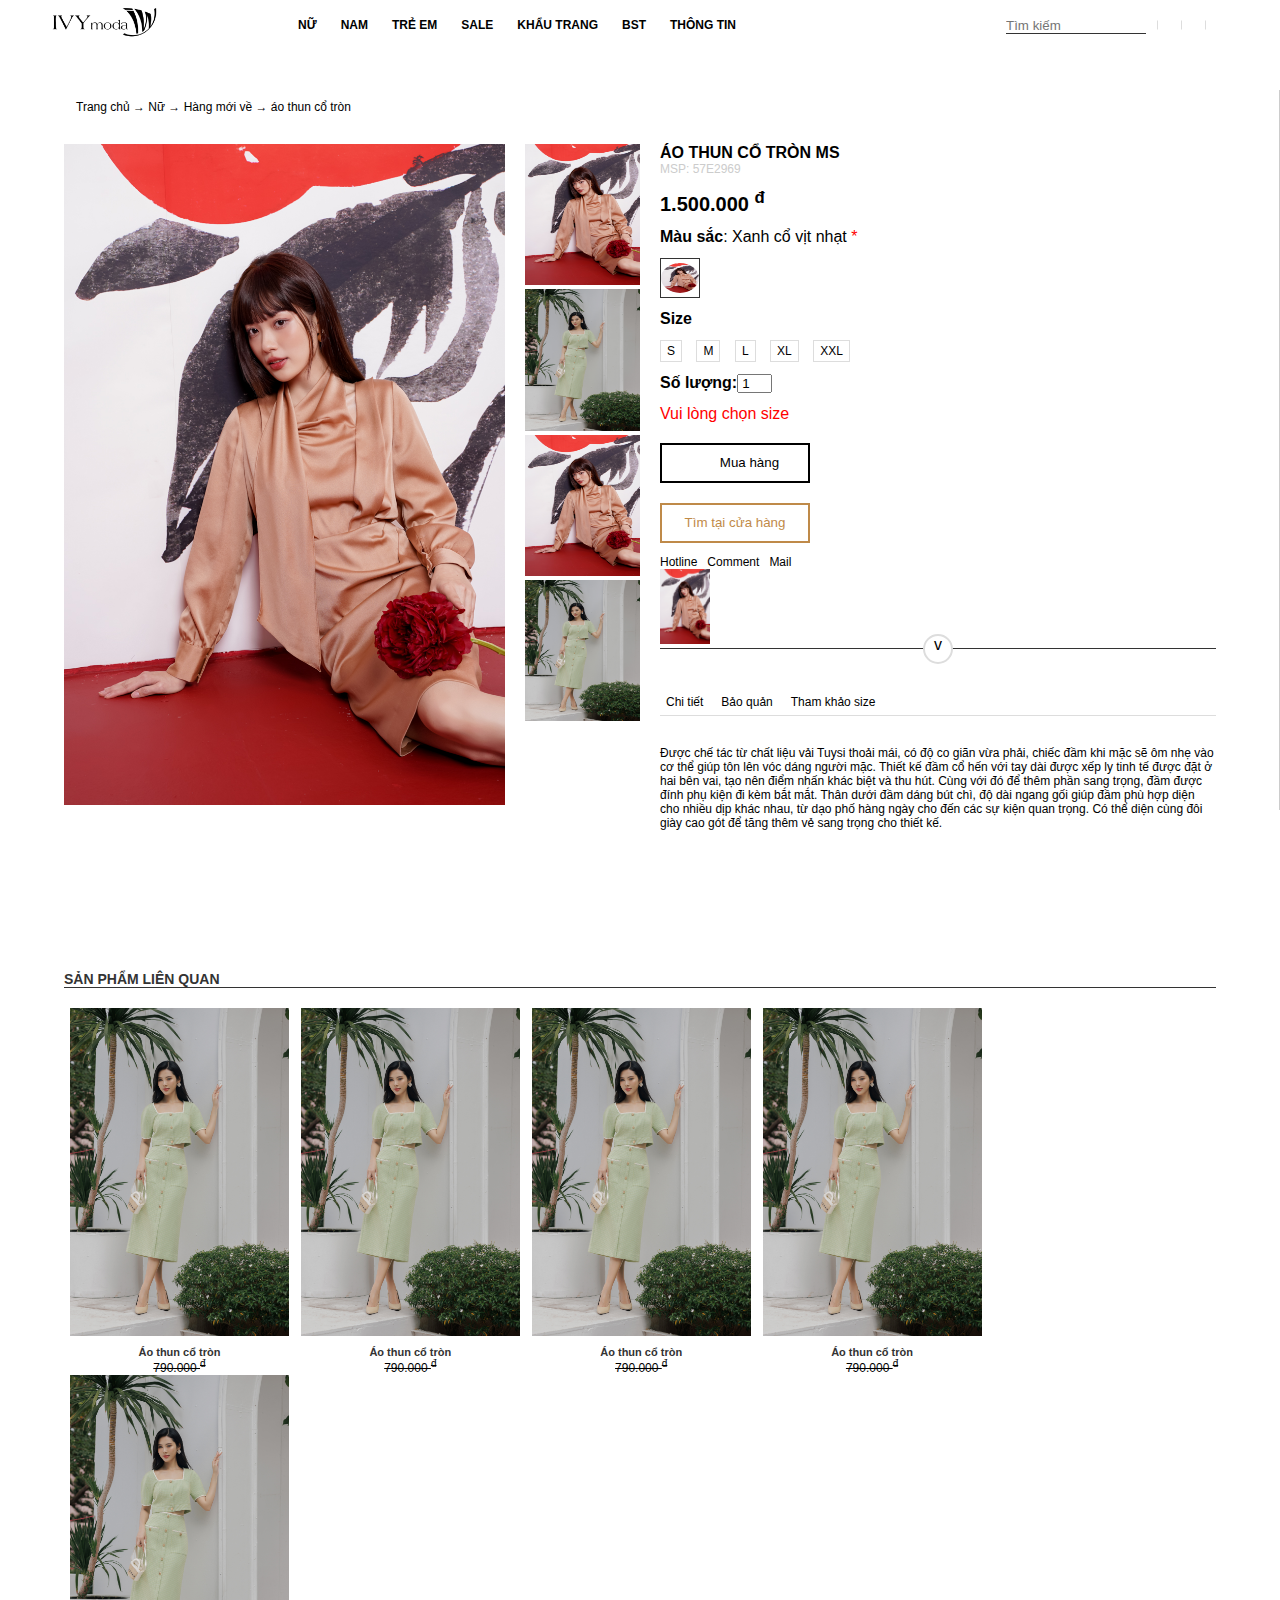
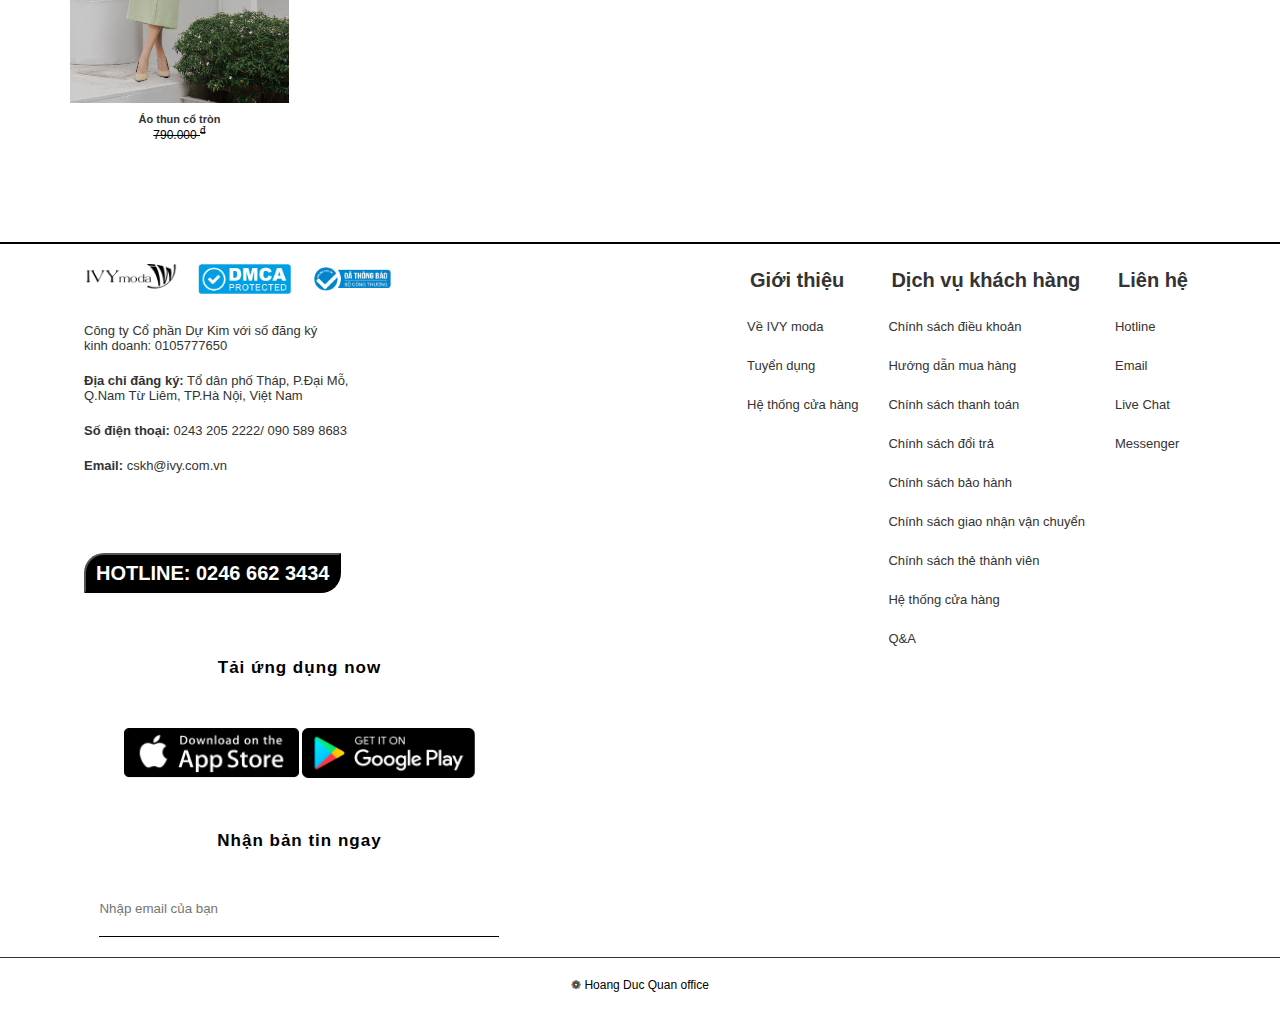
<file: website-valorant/product.html>
<!DOCTYPE html>
<html lang="en">
  <head>
    <meta charset="UTF-8" />
    <meta name="viewport" content="width=device-width, initial-scale=1.0" />
    <title>Document</title>
    <link rel="stylesheet" href="css/style.css" />
    <link
      rel="stylesheet"
      href="https://cdnjs.cloudflare.com/ajax/libs/font-awesome/6.5.0/css/all.min.css"
      integrity="sha512-Avb2QiuDEEvB4bZJYdft2mNjVShBftLdPG8FJ0V7irTLQ8Uo0qcPxh4Plq7G5tGm0rU+1SPhVotteLpBERwTkw=="
      crossorigin="anonymous"
      referrerpolicy="no-referrer"
    />
  </head>
  <body>
    <header>
      <div class="logo">
        <a href="index.html"> <img src="images/logo (1).png"></a>     
      </div>
      <div class="menu">
        <li>
          <a href="">NỮ</a>
          <ul class="submenu show-detal-product">
            <li><a href="">Hàng mới về</a></li>
            <li><a href="">Collection</a></li>
            <li>
              <a href="">Áo</a>
              <ul class="show-detal-product">
                <li><a href="">Áo sơ mi</a></li>
                <li><a href="">Áo thun</a></li>
                <li><a href="">Áo vét</a></li>
                <li><a href="">Áo len</a></li>
                <li><a href="">Áo khoác</a></li>
              </ul>
            </li>
            <li>
              <a href="">Quần</a>
              <ul class="show-detal-product">
                <li><a href="">Quần jean</a></li>
                <li><a href="">Quần lững</a></li>
                <li><a href="">Quần dài</a></li>
                <li><a href="">Quần heateal</a></li>
                <li><a href="">Quần đẹp</a></li>
              </ul>
            </li>
          </ul>
        </li>
        <li>
          <a href="">NAM</a>
          <ul class="submenu show-detal-product">
            <li><a href="">Hàng mới về</a></li>
            <li><a href="">Collection</a></li>
            <li>
              <a href="">Áo</a>
              <ul class="show-detal-product">
                <li><a href="">Áo sơ mi</a></li>
                <li><a href="">Áo thun</a></li>
                <li><a href="">Áo vét</a></li>
                <li><a href="">Áo len</a></li>
                <li><a href="">Áo khoác</a></li>
              </ul>
            </li>
            <li>
              <a href="">Quần</a>
              <ul class="show-detal-product">
                <li><a href="">Quần jean</a></li>
                <li><a href="">Quần lững</a></li>
                <li><a href="">Quần dài</a></li>
                <li><a href="">Quần heateal</a></li>
                <li><a href="">Quần đẹp</a></li>
              </ul>
            </li>
          </ul>
        </li>
        <li><a href="">TRẺ EM</a></li>
        <li><a href="">SALE</a></li>
        <li><a href="">KHẨU TRANG</a></li>
        <li><a href="">BST</a></li>
        <li><a href="">THÔNG TIN</a></li>
      </div>
      <div class="other">
        <li>
          <input type="text" placeholder="Tìm kiếm " />
          <i class="fas fa-search"> </i>
        </li>
        <li><a class="fa fa-paw"></a></li>
        <li><a class="fa fa-user"></a></li>
        <li><a class="fa fa-shopping-bag"></a></li>
      </div>
    </header>
    <!-- end header -->
    <!-- --------------------------Product--------- -->
    <section class="product">
      <div class="container">
        <div class="product-top">
          <p>
            Trang chủ <span>&#8594;</span> Nữ <span>&#8594;</span> Hàng mới về
            <span>&#8594;</span> áo thun cổ tròn
          </p>
        </div>
        <div class="product-content row">
          <div class="product-content-left row">
            <div class="product-content-left-big-img">
              <img src="images/anh1.jpg" alt="" />
            </div>
            <div class="product-content-left-small-img">
              <img src="images/anh1.jpg" alt="" />
              <img src="images/anh3.jpg" alt="" />
              <img src="images/anh1.jpg" alt="" />
              <img src="images/anh3.jpg" alt="" />
            </div>
          </div>
          <div class="product-content-right">
            <div class="product-content-right-product-name">
              <h1>ÁO THUN CỔ TRÒN MS</h1>
              <p>MSP: 57E2969</p>
            </div>
            <div class="product-content-right-product-price">
              <p>1.500.000 <sup>đ</sup></p>
            </div>
            <div class="product-content-right-product-color">
              <p>
                <span style="font-weight: bold">Màu sắc</span>: Xanh cổ vịt nhạt
                <span style="color: red">*</span>
              </p>
              <div class="product-content-right-product-img">
                <img src="images/anh1.jpg" alt="" style="width: 50px" />
              </div>
            </div>
            <div class="product-content-right-product-size">
              <p style="font-weight: bold">Size</p>
              <div class="size">
                <span>S</span>
                <span>M</span>
                <span>L</span>
                <span>XL</span>
                <span>XXL</span>
              </div>
            </div>
            <div class="quanlity">
              <p style="font-weight: bold">Số lượng:</p>
              <input type="number" min="0" value="1" /> <br />
            </div>
            <p style="color: red">Vui lòng chọn size</p>
            <div class="product-content-right-product-button">
              <button>
                <i class="fas fa-shopping-cart"></i>
                <p>Mua hàng</p>
              </button>
              <button><p>Tìm tại cửa hàng</p></button>
            </div>
            <div class="product-content-right-product-icon">
              <div class="product-content-right-product-icon-item">
                <i class="fas fa-phone-alt"></i>
                <p>Hotline</p>
              </div>
              <div class="product-content-right-product-icon-item">
                <i class="far fa-comments"></i>
                <p>Comment</p>
              </div>
              <div class="product-content-right-product-icon-item">
                <i class="fas fa-envelope"></i>
                <p>Mail</p>
              </div>
            </div>
            <div class="product-content-right-product-QR">
              <img src="images/anh1.jpg" alt="" style="width: 50px" />
            </div>
            <div class="product-content-right-bottom">
              <div class="product-content-right-bottom-top">v</div>
              <div class="product-content-right-bottom-big">
                <div class="product-content-right-bottom-content-title row">
                  <div
                    class="product-content-right-bottom-content-title-item detail"
                  >
                    <p>Chi tiết</p>
                  </div>
                  <div
                    class="product-content-right-bottom-content-title-item baoquan"
                  >
                    <p>Bảo quản</p>
                  </div>
                  <div class="product-content-right-bottom-content-title-item">
                    <p>Tham khảo size</p>
                  </div>
                </div>
                <div class="product-content-right-bottom-content">
                  <div class="product-content-right-bottom-content-detail">
                    <p>
                      Được chế tác từ chất liệu vải Tuysi thoải mái, có độ co
                      giãn vừa phải, chiếc đầm khi mặc sẽ ôm nhẹ vào cơ thể giúp
                      tôn lên vóc dáng người mặc. Thiết kế đầm cổ hến với tay
                      dài được xếp ly tinh tế được đặt ở hai bên vai, tạo nên
                      điểm nhấn khác biệt và thu hút. Cùng với đó để thêm phần
                      sang trọng, đầm được đính phụ kiện đi kèm bắt mắt. Thân
                      dưới đầm dáng bút chì, độ dài ngang gối giúp đầm phù hợp
                      diện cho nhiều dịp khác nhau, từ dạo phố hàng ngày cho đến
                      các sự kiện quan trọng. Có thể diện cùng đôi giày cao gót
                      để tăng thêm vẻ sang trọng cho thiết kế.
                    </p>
                  </div>
                  <div class="product-content-right-bottom-content-baoquan">
                    <p>
                      Chi tiết bảo quản sản phẩm : * Các sản phẩm thuộc dòng cao
                      cấp (Senora) và áo khoác (dạ, tweed, lông, phao) chỉ giặt
                      khô, tuyệt đối không giặt ướt. * Vải dệt kim: sau khi giặt
                      sản phẩm phải được phơi ngang tránh bai giãn. * Vải voan,
                      lụa, chiffon nên giặt bằng tay. * Vải thô, tuytsi, kaki
                      không có phối hay trang trí đá cườm thì có thể giặt máy. *
                      Vải thô, tuytsi, kaki có phối màu tương phản hay trang trí
                      voan, lụa, đá cườm thì cần giặt tay. * Đồ Jeans nên hạn
                      chế giặt bằng máy giặt vì sẽ làm phai màu jeans. Nếu giặt
                      thì nên lộn trái sản phẩm khi giặt, đóng khuy, kéo khóa,
                      không nên giặt chung cùng đồ sáng màu, tránh dính màu vào
                      các sản phẩm khác. * Các sản phẩm cần được giặt ngay không
                      ngâm tránh bị loang màu, phân biệt màu và loại vải để
                      tránh trường hợp vải phai. Không nên giặt sản phẩm với xà
                      phòng có chất tẩy mạnh, nên giặt cùng xà phòng pha loãng.
                      * Các sản phẩm có thể giặt bằng máy thì chỉ nên để chế độ
                      giặt nhẹ, vắt mức trung bình và nên phân các loại sản phẩm
                      cùng màu và cùng loại vải khi giặt. * Nên phơi sản phẩm
                      tại chỗ thoáng mát, tránh ánh nắng trực tiếp sẽ dễ bị phai
                      bạc màu, nên làm khô quần áo bằng cách phơi ở những điểm
                      gió sẽ giữ màu vải tốt hơn. * Những chất vải 100% cotton,
                      không nên phơi sản phẩm bằng mắc áo mà nên vắt ngang sản
                      phẩm lên dây phơi để tránh tình trạng rạn vải. * Khi ủi
                      sản phẩm bằng bàn là và sử dụng chế độ hơi nước sẽ làm cho
                      sản phẩm dễ ủi phẳng, mát và không bị cháy, giữ màu sản
                      phẩm được đẹp và bền lâu hơn. Nhiệt độ của bàn là tùy theo
                      từng loại vải.
                    </p>
                  </div>
                </div>
              </div>
            </div>
          </div>
        </div>
      </div>
    </section>
    <!-- gợi ý sản phẩm  -->
    <section class="product-related">
      <div class="container">
        <div class="product-related-title">
          <p>SẢN PHẨM LIÊN QUAN</p>
        </div>
        <div class="product-content row">
          <div class="product-related-item">
            <img src="images/anh3.jpg" alt="" />
            <h1>Áo thun cổ tròn</h1>
            <p>790.000 <sup>đ</sup></p>
          </div>
          <div class="product-related-item">
            <img src="images/anh3.jpg" alt="" />
            <h1>Áo thun cổ tròn</h1>
            <p>790.000 <sup>đ</sup></p>
          </div>
          <div class="product-related-item">
            <img src="images/anh3.jpg" alt="" />
            <h1>Áo thun cổ tròn</h1>
            <p>790.000 <sup>đ</sup></p>
          </div>
          <div class="product-related-item">
            <img src="images/anh3.jpg" alt="" />
            <h1>Áo thun cổ tròn</h1>
            <p>790.000 <sup>đ</sup></p>
          </div>
          <div class="product-related-item">
            <img src="images/anh3.jpg" alt="" />
            <h1>Áo thun cổ tròn</h1>
            <p>790.000 <sup>đ</sup></p>
          </div>
        </div>
      </div>
    </section>
    <!-- -------------------------footer---------- -->
    <footer>
      <div class="container">
        <div class="main-footer row">
          <div class="footer-left">
            <div class="footer-left-top">
              <img src="images/logo (1).png" alt="" /><img
                src="images/dmca_protected_16_120.png"
                alt=""
              /><img src="images/img-congthuong.png" alt="" />
            </div>
            <div class="footer-left-main">
              <p>
                Công ty Cổ phần Dự Kim với số đăng ký <br />
                kinh doanh: 0105777650 <br />
              </p>
              <p>
                <span style="font-weight: bold"> Địa chỉ đăng ký:</span> Tổ dân
                phố Tháp, P.Đại Mỗ, <br />
                Q.Nam Từ Liêm, TP.Hà Nội, Việt Nam <br />
              </p>
              <p>
                <span style="font-weight: bold"> Số điện thoại:</span> 0243 205
                2222/ 090 589 8683 <br />
              </p>
              <p>
                <span style="font-weight: bold"> Email:</span> cskh@ivy.com.vn
              </p>
            </div>
            <div class="footer-left-bottom">
                <i class="fa-brands fa-facebook"></i>
                <i class="fa-brands fa-instagram"></i>
                <i class="fa-brands fa-instagram"></i>
                <i class="fa-brands fa-youtube"></i>
                <i class="fa-brands fa-facebook-messenger"></i>
            </div>
            <div class="footer-left-bottom-hotline">
                <button><p>HOTLINE: 0246 662 3434</p></button>
            </div>
          </div>
          <div class="footer-main row">
            <div class="footer-main-content">
              <h2>Giới thiệu</h2>
              <ul>
                <li>Về IVY moda</li>
                <li>Tuyển dụng</li>
                <li>Hệ thống cửa hàng</li>
              </ul>
            </div>
            <div class="footer-main-content">
              <h2>Dịch vụ khách hàng</h2>
              <ul>
                <li>Chính sách điều khoản</li>
                <li>Hướng dẫn mua hàng</li>
                <li>Chính sách thanh toán</li>
                <li>Chính sách đổi trả</li>
                <li>Chính sách bảo hành</li>
                <li>Chính sách giao nhận vận chuyển</li>
                <li>Chính sách thẻ thành viên</li>
                <li>Hệ thống cửa hàng</li>
                <li>Q&A</li>
              </ul>
            </div>
            <div class="footer-main-content">
              <h2>Liên hệ</h2>
              <ul>
                <li>Hotline</li>
                <li>Email</li>
                <li>Live Chat</li>
                <li>Messenger</li>
              </ul>
            </div>
          </div>
          <div class="footer-right">
            <p>Tải ứng dụng now</p>
            <div class="app-google">
              <img src="images/appstore.png" alt="" />
              <img src="images/googleplay.png" alt="" />
            </div>
            <p>Nhận bản tin ngay</p>
            <input type="text" name="" id="" placeholder="Nhập email của bạn" />
          </div>
        </div>
      </div>
      <div class="footer-botom">
        <p> &#10049; Hoang Duc Quan office</p>
      </div>
    </footer>
    <script src="JS/main.js"></script>
  </body>
</html>
</file>
<file: website-valorant/css/style.css>
*{
    margin: 0;
    padding: 0;
    box-sizing: border-box;
    font-family: Arial, Helvetica, sans-serif;
}
/* Container cơ bản */
.container {
    width: 100%;
    max-width: var(--bs-container-max-width);
    padding-right: var(--bs-gutter-x, 4rem);
    padding-left: var(--bs-gutter-x, 4rem);
    margin-right: auto;
    margin-left: auto;/* Tính toán kích thước bao gồm padding và border */
}

/* Container toàn màn hình */
.container-fluid {
    width: 100%; /* Container sẽ mở rộng ra phủ toàn bộ chiều rộng của viewport */
    padding-right: 15px; /* Padding bên phải */
    padding-left: 15px; /* Padding bên trái */
}

li{
    list-style: none;
}
a{
    text-decoration: none;
    color: #000;
}
header{
    display: flex;
    justify-content: space-between;
    padding: 0 50px;
    height: 50px;
    align-items: center;
    position: fixed;
    top:0;
    left: 0;
    width: 100%;
    z-index: 1;
    background: rgba(255, 255, 255, 0.3);
}
header:hover{
    background: rgba(255, 255, 255, 1);
}
header.sticky{
    background: rgba(255, 255, 255, 1);
}
.logo{
    flex: 1;
    margin-top: 5px;
}
.logo img{
    height: 35px;
}
.menu{
    flex: 3;
    display: flex;
}
.menu >li{
    padding: 0 12px;
    position: relative;
}
.menu >li:hover .submenu{
    visibility: visible;
    top:45px;
}
.submenu{
    position: absolute;
    width: 150px;
    border: 1px solid  #ccc;
    padding: 10px 0 10px 20px;
    visibility: hidden;
    top: 60px;
    transition: 0.05s;
    z-index: 1;
    background-color: #fff;
}
.submenu ul{
    padding-left: 20px;
}
.submenu li a{
    font-weight: normal;
    font-size: 12px;
}
.menu li a{
    font-size: 12px;
    font-weight: bold!important;
    display: block;
    line-height: 20px;
}
.other{
    flex: 1;
    display: flex;
}
.other > li{
    padding: 0 12px;
    position: relative;
}
.other>li::after{
    content: "";
    display: block;
    width: 1px;
    height: 50%;
    background: #dddddd;
    position: absolute;
    right: 0;
    top: 50%;
    transform: translateY(-50%);
}
.other >li:first-child{
    position: relative;
}
.other >li:first-child input{
    width: 100%;
    border: none;
    border-bottom: 1px solid #333;
    background: transparent;
    outline: none;
}
.other >li:first-child i{
    position: absolute;
    right: 10px;
}
.other > li:last-child::after {
    display: none;
}
#Slider{
    padding-bottom: 30px;
    border-bottom: 2px solid #000;
    overflow: hidden;
}
.aspect-radio-169{
    display: block;
    position: relative;
    padding-top: 56.25%;
    transition: 0.2s;
}
.aspect-radio-169 img{
    display: block;
    position: absolute;
    width: 100%;
    height: 100%;
    top: 0;
    left: 0;
}

.btn-container{
    position: absolute;
    height: 30px;
    width: 100%;
    display: flex;
    align-items: center;
    text-align: center;
    justify-content: center;
}
.dot{
    height: 18px;
    width: 18px;
    background-color: #ccc;
    border-radius: 50%;
    margin-right: 12px; 
}
.active{
    background-color: #333;
}

/*-----------------------------app--------------------------*/
.app-container{
    text-align: center;
    align-items: center;
    padding: 50px 0 50px 0;
    border-top: 2px solid black;
    margin-top: 100px;
}

.app-google{
    margin: 50px;
}

.app-google img{
    height: 50px;
}

.app-container p{
    line-height: 20px;
    letter-spacing: 1px;
    font-size: 17px;
    color: #000;
    font-weight: bold;
}

.app-container input{
    margin-top: 50px;
    border:none;
    border-bottom: 1px solid #000;
    padding-bottom: 20px;
    width: 400px;
    outline: none;
}


/*---------------------------footer-------------------------*/
.footer{
    text-align: center;

}
.footer-top{
    display: flex;
    text-align: center;
    justify-content: center;
    align-items: center;
    margin-bottom: 20px;
    height: 7px;
}
.footer-top li{
    padding: 0 12px;
    position: relative;
}
.footer-top li::after{
    content: "";
    display: block;
    width: 1px;
    height: 80%;
    background: #ccc;
    position: absolute;
    right: 0;
    top: 50%;
    transform: translateY(-50%);
}
.footer-top li:last-child::after{
    display: none;
}
.footer-top li:last-child a{
    margin-right: 12px;
    color: #333;
}
.footer-bot{
    text-align: center;
}
.footer-bottom{
    margin: 20px 0;
    text-align: center;
}

/* ---------------------footer new--------------- */
footer{
    margin-top: 100px;
    border-top: 2px solid #000;
}
.main-footer{
    margin:20px 10px;
    font-family: var(--main-text-font);
    font-size: 12px;
    justify-content: space-between;
    text-align: left;
    color: #333;
}
.footer-left-top{
    align-items: center;
    justify-content: space-between;
    margin-bottom: 16px;
}

.footer-left-top  img{
    height: 30px;
    margin: 0 10px;
}
.footer-left-main p{
    padding: 10px ;
    font-size: 13px;
    font-family: var(--main-text-font);
    color: #333;
}
.footer-left-bottom{
    display: flex;
    align-items: center;
    margin: 10px;

}
.footer-left-bottom i{
    font-size: 30px;
    height: 40px;
    padding: 0 10px 0 0;

}
.footer-left-bottom i::after{
    content: "";
    display: block;
    width: 1px;
    height: 80%;
    background: #ccc;
    position: absolute;
    right: 0;
    top: 50%;
    transform: translateY(-50%);
}
.footer-left-bottom-hotline button{
    height: 40px;
    font-size: 20px;
    font-weight: bold;
    margin: 10px;
    background: #000;
    color: #fff;
    text-align: center;
    justify-content: center;
    padding: 0 10px;
    border-bottom-right-radius: 20px;
    border-top-left-radius: 20px;
}

.footer-main{
    justify-content: space-between;
    font-size: 13px;
    font-family: var(--main-text-font);
    color: #333;
}
.footer-main-content{
    padding: 0 15px;
}
.footer-main-content h2{
    padding: 5px 3px 15px;
    font-size: 20px;
}
.footer-main-content li{
    padding: 12px 0;
}
.footer-right{
    text-align: center;
    align-items: center;

}
.footer-right p{
    line-height: 20px;
    letter-spacing: 1px;
    font-size: 17px;
    color: #000;
    font-weight: bold;
}
.footer-right input{
    margin-top: 50px;
    border:none;
    border-bottom: 1px solid #000;
    padding-bottom: 20px;
    width: 400px;
    outline: none;
}
.footer-botom{
    text-align: center;
    font-size: 12px;
    border-top:1px  solid #333 ;
    margin: 20px 0;
}
.footer-botom p{
    padding: 20px 0;
}
/* -----------category--------------*/
.category {
    padding: 100px 0;
    border-bottom: 2px solid #000;
    font-size: 12px;
    font-family: Arial, Helvetica, sans-serif;
}

.category-top {
    margin-bottom: 50px;
}
.category-top p {
    font-family: Arial, Helvetica, sans-serif;
    margin: 0 12px;
    font-size: 12px;
}

.category-main{
    min-height: 500px;
}

.row{
    display: flex;
    flex-wrap: wrap;
}
.category-left {
    width: 20%;
    float: left;
}

.category-right {
    width: 80%;
    justify-content: space-between;
    margin-left: 20%;
}

/* Thiết lập flex cho các phần tử trong phần category-right */
.category-right-top-item:first-child {
    flex: 2;
    font-size: 16px;
    font-family: Arial, Helvetica, sans-serif;
    font-weight: bold;
    margin-left: 150px;
}

.category-right-top-item {
    flex: 1;
    padding: 0 12px;
    
}

/* Thiết lập style cho button và select trong phần category-right */
.category-right-top-item button,
.category-right-top-item select {
    width: 100%;
    padding: 10px 15px;
    justify-content: space-around;
    background-color: #ffff;
    border: 1px solid #dddddd;
    cursor: pointer;
    display: flex;
}

/* Thiết lập margin top cho phần category-right-content */
.category-right-content {
    margin-top: 20px;
    margin-left: 10px;
    text-align: center;
    padding: 12px 0;
    display: flex;
    flex-wrap: wrap; /* Cho phép các item xuống dòng */
    justify-content: space-between;
}

.category-right-content-item {
    width: calc(20% - 5px); /* Xác định kích thước cơ bản của mỗi item */
    text-align: center;
    margin-bottom: 20px; /* Khoảng cách dưới giữa các item */

}


/* Thiết lập font size cho phần h1 trong phần category-right-content-item */
.category-right-content-item h1 {
    font-size: 11px;
    font-family: Arial, Helvetica, sans-serif;
    margin-top: 6px;
    
}

/* Thiết lập kích thước cho hình ảnh trong phần category-right-content-item */
.category-right-content-item img {
    width: 200px;
}

.category-right-bottom{
    justify-content: space-between;
    margin: 20px 0 20px;
    font-size: 11px;
    width: 100%;
}
.category-left ul li{
    padding: 12px 10px;
}
.category-left ul li>a{
    color: #000;
    font-size: 16px;
    font-weight: bold;
}

.category-left ul li ul li{
    padding-left: 10px;
}

.category-left-li ul{
    display: none;
}

.category-left-li.block ul{
    display: block;
}

.category-left ul li ul li a{
    color: #333333;
    font-size: 12px;
    font-weight: normal;
}

/* --------product----------- */
.product
{
    padding: 100px 0;
}
.product-top{
    margin-bottom: 30px;
}
.product-top p{
    font-size: 12px;
    font-family: Arial, Helvetica, sans-serif;
    margin: 0 12px;
}
.product-content-left{
    width: 50%;
}
.product-content-right{
    width: 50%;
}
.product-content-left-big-img{
    width: 80%;
    padding-right: 20px;
}
.product-content-left-big-img img{
    width: 100%;
    
}
.product-content-left-small-img{
    width: 20%;
}
.product-content-left-small-img img{
    width: 100%;
    cursor: pointer;
    height: 20%;
}
.product-content-right{
    width: 50%;
    padding-left: 20px;
}
.product-content-right-product-name h1{
    font-size: 16px;
    font-family: Arial, Helvetica, sans-serif;
}
.product-content-right-product-name p{
    color: #cccccc;
    font-size: 12px;
}
.product-content-right-product-price{
    margin: 12px 0;
    font-size: 20px;
    font-weight: bold;
    font-family: Arial, Helvetica, sans-serif;
}
.product-content-right-product-color img{
    width: 30px;
    height: 30px;
    border-radius: 50%;
}
.product-content-right-product-img{
    height: 40px;
    width: 40px;
    border: 1px solid #333;
    display: flex;
    align-items: center;
    justify-content: center;
    margin: 12px 0;
}

.size span{
    display: inline-block;
    padding: 3px 6px;
    border: 1px solid  #ddd;
    margin: 12px 10px 12px 0;
    font-size: 12px;
    cursor: pointer;
}
.quanlity{
    display: flex;
    margin-bottom: 12px;
}
.quanlity input{
    width: 35px;
    padding-left: 3px;
}

.product-content-right-product-button button{
    width: 150px;
    height: 40px;
    display: block;
    margin: 20px 0 12px;
    transition: all 0.5s ease;
}

.product-content-right-product-button button:first-child{
    display: flex;
    justify-content: space-evenly;
    align-items: center;
    background-color: #fff;
    border: 2px solid black;
    cursor: pointer;
}

.product-content-right-product-button button:first-child:hover{
    background-color: black;
    color: #fff;
}

.product-content-right-product-button button:last-child{
    border: 2px solid #BF8a49;
    color:   #BF8a49;
    background-color: #fff;
    cursor: pointer;
}

.product-content-right-product-icon {
    display: flex;
}

.product-content-right-product-icon-item{
    display: flex;
    margin-right: 12px;
    justify-content: center;
    align-items: center;
}
.product-content-right-product-icon-item{
    font-size: 12px;
    margin-right: 10px;
}

.product-content-right-product-QR{
    max-width: 20px 0;
}
.product-content-right-bottom{
    padding-top: 40px;
    border-top: 1px solid #333;
    position: relative;
}
.product-content-right-bottom-top{
    position: absolute;
    width: 30px;
    height: 30px;
    border: 2px solid #dddddd;
    justify-content: center;
    align-items: center;
    background-color: #fff;
    top: -15px;
    left: 50%;
    text-align: center;
    border-radius: 50%;
    transform: translateX(-50%);
    cursor: pointer;
}
.product-content-right-bottom-content-title{
    border-bottom: 1px solid #dddddd;
}
.product-content-right-bottom-content-title-item{
    padding: 6px;
    cursor: pointer;
    margin-right: 6px;
}
.product-content-right-bottom-content-title-item p{
    font-size: 12px;
}
.product-content-right-bottom-content{
    padding-top: 30px;
}
.product-content-right-bottom-content p{
    font-family: Arial, Helvetica, sans-serif;
    font-size: 12px;
}

.product-content-right-bottom-content-baoquan{
    display: none;
}
.activeB{
    display: none;
}

/* product-related */
.product-related{
    margin-bottom: 50px;

}
.product-related-title{
    margin: 20px 0;
    border-bottom: 1px solid #333;
}
.product-related-title p{
   font-size: 14px;
   font-weight: bold;
   color: #333333;
}
.product-related-item{
    width: calc(19%);
    text-align: center;
    margin: 0 6px;
}
.product-related-item img{
    width: 100%;
}

.product-related-item h1{
    font-size: 11px;
    color: #333333;
    margin-top: 6px;
}

.product-related-item p{
    font-size: 12px;
    text-decoration-line: line-through;
}

/* -------------cart----------- */
.cart{
    padding: 100px 50px 0;
}
.cart-top-wap{
    display: flex;
    justify-content: center;
    align-items: center;
    text-align: center;
}
.cart-top{
    height: 2px;
    width: 70%;
    background-color: #dddddd;
    display: flex;
    justify-content: space-between;
    align-items: center;
    margin: 50px 0 100px;
}

.cart-top-item{
    width: 40px;
    height: 40px;
    border-radius: 50%;
    border: 1px solid #dddddd;
    display: flex;
    align-items: center;
    justify-content: center;
    background-color: #fff;
}
.cart-top-item i{
    color: #dddddd;
}

.cart-top-cart{
    border: 1px solid blue;
}

.cart-top-cart i{
    color: blue;
}
.cart-content-left{
    flex: 2;
    padding-right: 12px;
}
.cart-content-left table{
    width: 100%;
    text-align: center;
}
.cart-content-left table th{
    padding-top: 30px;
    font-family: var(--main-text-font);
    font-size: 12px;
    text-transform: uppercase;
    color: #333;
    border-collapse: collapse;
    border-bottom: 2px solid #dddddd;
}

.cart-content-left table p{
    font-size: 12px;
    font-family: var(--main-text-font);
    color: #333;
}

.cart-content-left table input{
    width: 30px;
    height: 30px;
}

.cart-content-left table span{
    display: block;
    width: 20px;
    height: 20px;
    border: 1px solid #dddddd;
    cursor: pointer;
}
.cart-content-left table td{
    padding: 20px 0;
    border-bottom: 1px solid #dddddd;
}
.cart-content-left td:first-child img{
    width: 130px;
 
}

.cart-content-left td:nth-child(2){
    max-width: 130px;
}

.cart-content-left td:nth-child(3){
    max-width: 30px;
}

.cart-content-right{
    flex: 1;
    padding-left: 12px;
    border-left: 2px solid #dddddd;
}

.cart-content-right table{
    width: 100%;
}
.cart-content-right table th{
    padding-bottom: 30px;
    font-family: var(--main-text-font);
    font-size: 12px;
    color: #333;
    border-collapse: collapse;
    border-bottom: 2px solid #dddddd;
}

.cart-content-right table td{
    font-family: var(--main-text-font);
    font-size: 12px;
    color: #333;
    padding: 6px 0;
}
.cart-content-right tr:nth-child(4) td{
    border-bottom: 2px solid #dddddd;
}
.cart-content-right tr td:last-child{
    text-align: right;
}
.cart-content-right-text{
    margin: 20px 0;
    text-align: center;
}

.cart-content-right-text p{
    font-family: var(--main-text-font);
    font-size: 12px;
    color: #333;
    padding: 6px 0;
}
.cart-content-right-button{
    text-align: center;
    align-items: center;
}

.cart-content-right-button button{
    padding: 0 10px;
    height: 35px;
    cursor: pointer;
}
.cart-content-right-button button:first-child{
    background-color: #fff;
    border: 1px solid black;
    margin-right: 20px;
}
.cart-content-right-button button:first-child:hover{
    background-color: #ddd;
    border: 1px solid #fff;
}
.cart-content-right-button button:last-child{
    background-color: black;
    color: #fff;
    border:none;
    border: 1px solid black;
}
.cart-content-right-button button:last-child:hover{
    background-color: #fff;
    color: black;
}
.cart-content-right-dangnhap{
    margin-top: 20px;
}
.cart-content-right-dangnhap a{
    font-size: 13px;
    color: blue;
}
.cart-content-right-dangnhap p{
    font-family: var(--main-text-font);
    font-size: 12px;
    color: #333;
    font-weight: bold;
}

/* -----------------------delivery------------------- */
.delivery{
    padding: 100px 0;
}
.delivery-top-wap{
    display: flex;
    justify-content: center;
    align-items: center;
}
.delivery-top{
    height: 2px;
    width: 70%;
    background-color: #dddddd;
    display: flex;
    justify-content: space-between;
    align-items: center;
    margin: 50px 0 100px;
}
.delivery-top-item{
    width: 40px;
    height: 40px;
    border-radius: 50%;
    border: 1px solid #dddddd;
    display: flex;
    align-items: center;
    justify-content: center;
    background-color: #fff;
}
.delivery-top-item i{
    color: #dddddd;
}
.delivery-top-adress{
    border: 1px solid blue;
}
.delivery-top-adress i{
    color: blue;
}
.delivery-content-left{
    width:  60%;
    padding-right: 12px;
}
.delivery-content-left>p{
    font-family: var(--main-text-font);
    font-size: 12px;
}
.delivery-content-left label{
    font-family: var(--main-text-font);
    font-size: 12px;
    font-weight: bold;
    margin-bottom:6px ;
    display: block;
}
.delivery-content-left-dangnhap{
    margin-top: 12px;
}
.delivery-content-left-dangnhap i{
    font-size: 12px;
    margin-right: 12px;
}
.delivery-content-left-khachle{
    margin: 12px 0;
}
.delivery-content-left-khachle input{
    margin-right: 12px;
}
.delivery-content-left-dangky{
    margin-bottom: 30px;
}
.delivery-content-left-dangky input{
    margin-right: 12px;
}
.delivery-content-right{
    width: 40%;
}
.delivery-content-left-input-top {
    margin: 10px 0;
    justify-content: space-between;
}
.delivery-content-left-input-top-item{
    width: calc(48%);
}
.delivery-content-left-input-top-item input{
    width: 100%;
    height: 30px;
    border: 1px solid #dddddd;
    padding-left: 6px;
}
.delivery-content-left-input-bottom input{
    width: 100%;
    height: 30px;
    border: 1px solid #dddddd;
    padding-left: 6px;
}
.delivery-content-left-button p,a{
    display: inline-block;
    font-family: var(--main-text-font);
    font-size: 12px;
}
.delivery-content-left-button span{
    margin-right: 12px;
}
.delivery-content-left-button {
    justify-content: space-between;
}
.delivery-content-left-button button{
    height: 35px;
    border: 2px solid black;
    padding: 6px 12px;
    cursor: pointer;
}
.delivery-content-left-button button:hover{
    background-color: #000;
    color: #fff;

}
.delivery-content-right{
    padding-left: 50px;
    border-left: 2px solid #333;
    height: auto;
}
.delivery-content-right table{
    width: 100%;
    font-family: var(--main-text-font);
    font-size: 12px;
    text-align: center;
}
.delivery-content-right table tr th:first-child{
    text-align: left;
}
.delivery-content-right table tr th{
    padding-bottom:12px ;
    border-bottom: 2px solid #dddddd;
}
.delivery-content-right table tr th:last-child{
    text-align: right;
}
.delivery-content-right table tr td{
    padding: 6px 0;

}
.delivery-content-right table tr:nth-child(4){
    border-top: 2px solid #dddddd;
}
.delivery-content-right table tr td:last-child{
    text-align: right;
}
.delivery-content-right table tr td:first-child{
    text-align: left;
}

/* -------------------------payment----------------- */
.payment{
    padding: 100px 0;

}

.payment-top-wap{
    display: flex;
    justify-content: center;
    align-items: center;
}
.payment-top{
    height: 2px;
    width: 70%;
    background-color: #dddddd;
    display: flex;
    justify-content: space-between;
    align-items: center;
    margin: 50px 0 100px;
}
.payment-top-item{
    width: 40px;
    height: 40px;
    border-radius: 50%;
    border: 1px solid #dddddd;
    display: flex;
    align-items: center;
    justify-content: center;
    background-color: #fff;
}
.payment-top-item i{
    color: #dddddd;
}
.payment-top-payment{
    border: 1px solid blue;
}
.payment-top-payment i{
    color: blue;
}
.payment-content-left{
    width: 60%;
}
.payment-content-right{
    width: 40%;
    border-left: 2px solid #ddd;
    padding-left: 12px;

}
.payment-content-left p,label{
    font-size: 12px;
    font-family: var(--main-text-font);
}
.payment-content-right-button{
    display: flex;
    padding: 12px 0;
    border-bottom: 1px dashed #dddddd;
}
.payment-content-right-button input{
    height: 30px;
    width: 200px;
    margin-right: 100px;
    padding-left: 12px;
}
.payment-content-right-button button{
    height: 30px;
    width: 100px;
    background: black;
    color: #fff;
    border: none;
    cursor: pointer;
}
.payment-content-right-mnv{
    margin-top: 20px;
}
.payment-content-right-mnv select{
    height: 30px;
    width: 100%;
    color: #544848;
    padding-left: 12px;
}
.payment-content-right-payment{
    align-items: center;
    text-align: center;
    margin-top: 50px;
}
.payment-content-right-payment button{
    height: 35px;
    padding: 0 20px;
    font-size: 12px;
    color: black;
    cursor: pointer;
    transition: all 0.3s ease;
    border: 2px solid black;
}
.payment-content-right-payment button:hover{
    background-color: black;
    color: white;
}
.payment-content-left-method-delivery{
    margin-bottom: 10px;
}
.payment-content-left-method-delivery p{
    padding: 10px 5px;
    font-size: 14px;
}
.payment-content-left-method-payment{
    margin-bottom: 10px;

}
.payment-content-left-method-payment p{
    padding: 10px 5px;
    font-size: 14px;
}
</file>
